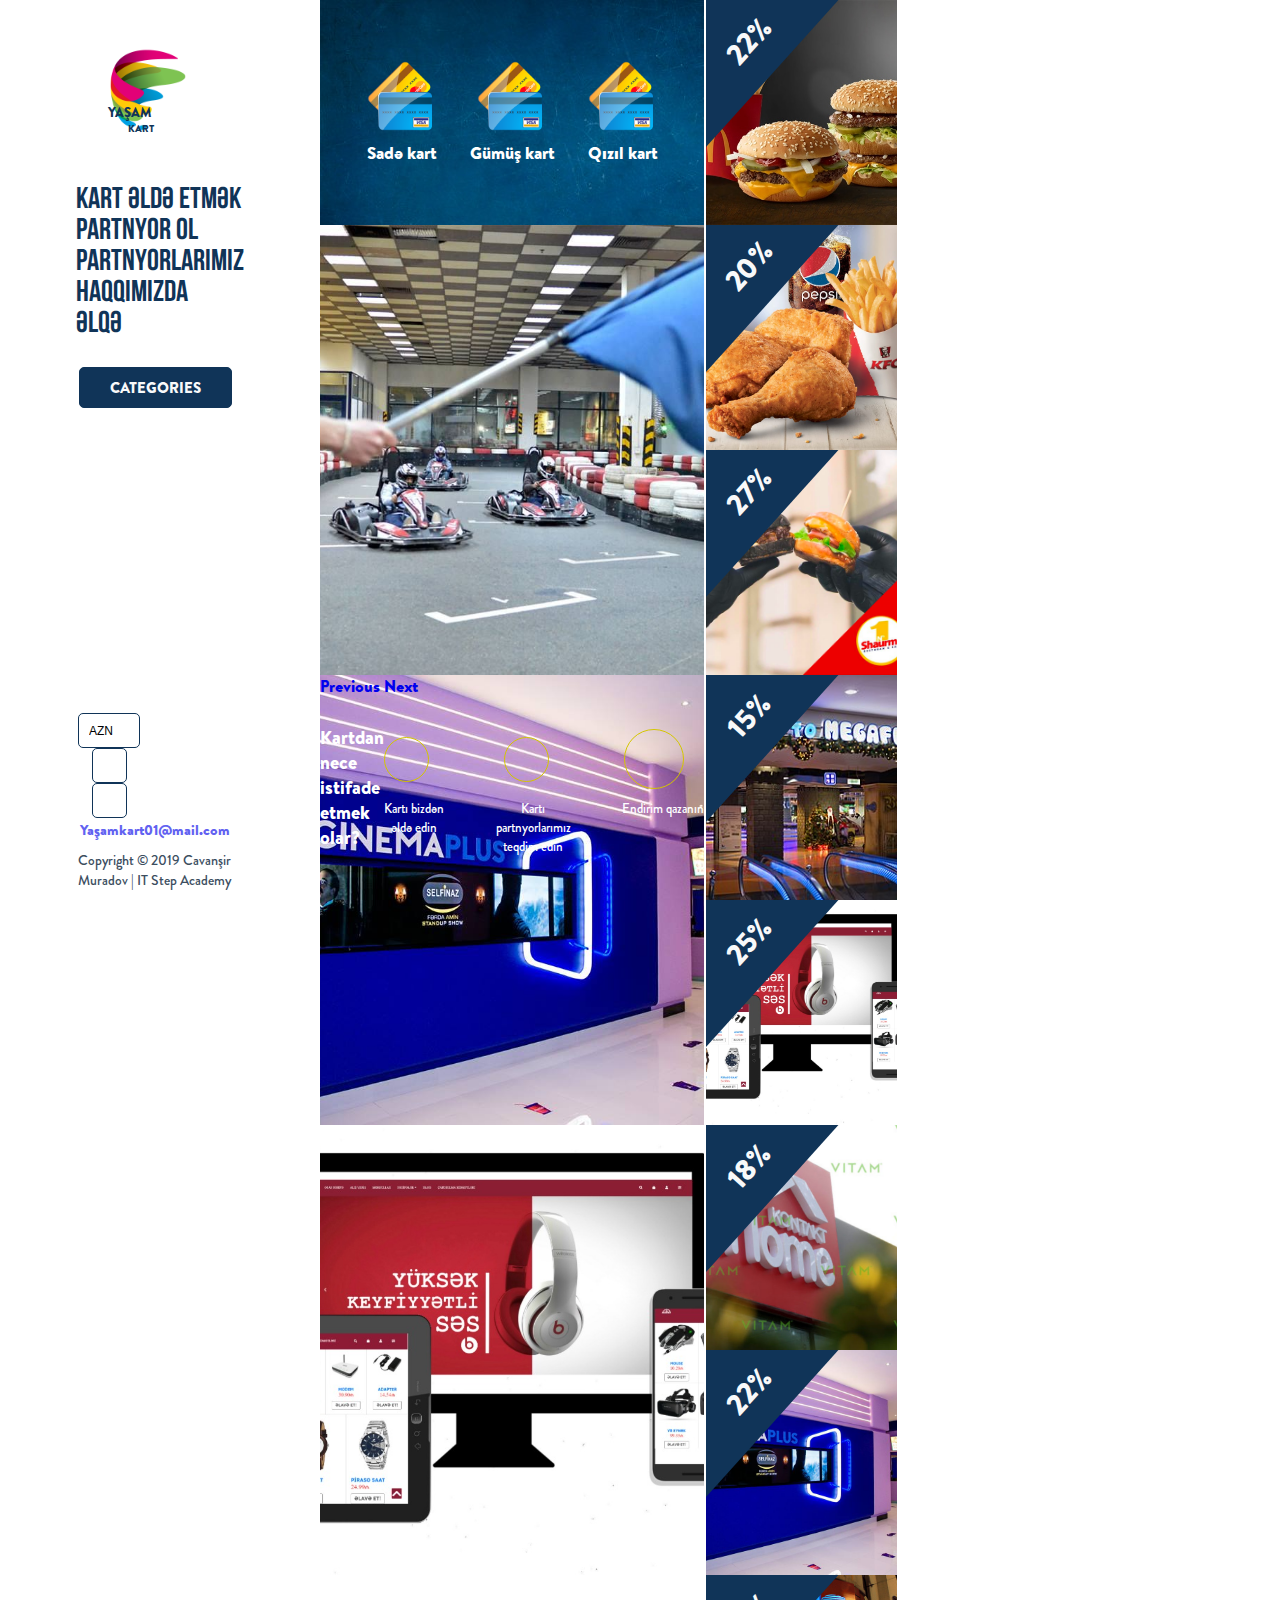
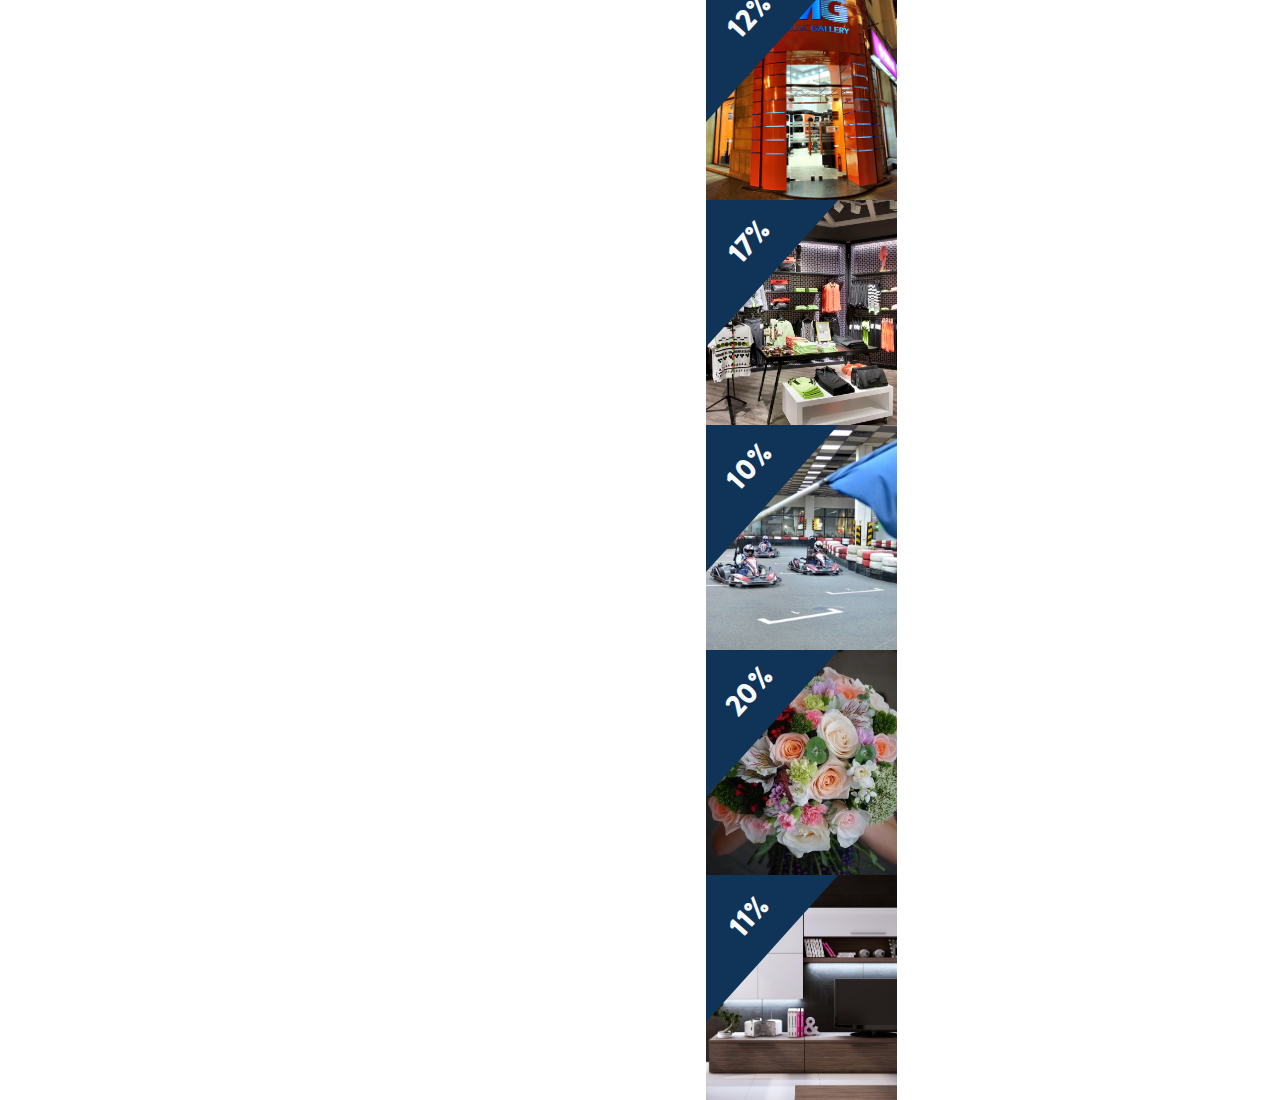
<file: index.html>
<!DOCTYPE html>
<html lang="en">
<head>
    <meta charset="UTF-8">
    <meta name="viewport" content="width=device-width, initial-scale=1.0">
    <meta http-equiv="X-UA-Compatible" content="ie=edge">
    <link rel="stylesheet" href="https://stackpath.bootstrapcdn.com/bootstrap/4.1.3/css/bootstrap.min.css" integrity="sha384-MCw98/SFnGE8fJT3GXwEOngsV7Zt27NXFoaoApmYm81iuXoPkFOJwJ8ERdknLPMO" crossorigin="anonymous">
    <title>Document</title>
    <link rel="stylesheet" href="https://use.fontawesome.com/releases/v5.6.3/css/all.css" integrity="sha384-UHRtZLI+pbxtHCWp1t77Bi1L4ZtiqrqD80Kn4Z8NTSRyMA2Fd33n5dQ8lWUE00s/" crossorigin="anonymous">
    <link rel="stylesheet" href="css/home.css">
    <link rel="stylesheet" href="wowcss/wow.css">
    <script src="js/posts.json"></script>
</head>
<body>

    <!-- ================ home-page ================ -->

    <div class="home-page">
        <div class="obasity-bacgraund"></div>
        <div class="home-section">

            <div class="mobile-section">
                <a href="./index.html">
                    <div class="position-relative logo-img">
                        <img  src="img/fotot.3.png" alt="">
                        <div class="logo">
                            <h6>YAŞAM</h6>
                            <P>KART</P>
                        </div>
                    </div>
                </a>

                <i id="openMenu" class="fas fa-bars"></i>
            </div>

            <div class="right-menu-mobile">
                <i id="removeMenu" class="fas fa-times"></i>
                <ul>
                    <li><a href="./onlayn-card.html">Kart əldə etmək</a></li>
                    <li><a href="./about.html">Partnyor  ol</a></li>
                    <li><a href="./Partnier.html">Partnyorlarımız</a></li>
                    <li><a href="./about us.html">Haqqımızda</a></li>
                    <li><a href="./contact.html">Əlqə</a></li>
                </ul>

                <div class="katagoria">
                    <a class="catagories">CATEGORIES</a>
                </div>

            <div class="left-footer">
                <div class="d-flex mb-2 justify-content-center">
                    <div class="select-icon">
                        <select name="" id="select">
                            <option value="">AZN</option>
                            <option value="">RUS</option>
                            <option value="">ENG</option>
                        </select>
                        <i id="down-icons" class="fas fa-chevron-down"></i>
                    </div>
                    <a class="adress" href="">
                        <i class="fab fa-facebook-f"></i>
                    </a>
                    <a class="adress" href="">
                        <i class="fab fa-instagram"></i>
                    </a>
                </div>
                <a class="mail-adress" href="">Yaşamkart01@mail.com</a>
                <p class="Copyright-name">Copyright © 2019 Cavanşir <br> Muradov | IT Step Academy</p>
            </div>

            </div>

            <div class="layer"></div>

            <!-- ================ left-menu ================ -->

            <div class="left-menu  wow fadeIn">
                <a href="index.html">
                    <div class="position-relative logo-img flash wow">
                        <img id="jkcnf" src="img/fotot.3.png" alt="">
                        <div class="logo">
                            <h6>YAŞAM</h6>
                            <P>KART</P>
                        </div>
                    </div>
                </a>
                <ul>
                    <li><a href="./onlayn-card.html">Kart əldə etmək</a></li>
                    <li><a href="./about.html">Partnyor  ol</a></li>
                    <li><a href="./Partnier.html">Partnyorlarımız</a></li>
                    <li><a href="./about us.html">Haqqımızda</a></li>
                    <li><a href="./contact.html">Əlqə</a></li>
                </ul>

                <div class="katagoria">
                    <a class="catagories">CATEGORIES</a>
                </div>

                <div class="left-footer">
                    <div class="d-flex mb-2 justify-content-center">
                        <div class="select-icon">
                            <select name="" id="select">
                                <option value="">AZN</option>
                                <option value="">RUS</option>
                                <option value="">ENG</option>
                            </select>
                            <i id="down-icons" class="fas fa-chevron-down"></i>
                        </div>
                        <a class="adress" href="https://www.facebook.com/">
                            <i class="fab fa-facebook-f"></i>
                        </a>
                        <a class="adress" href="https://www.instagram.com/">
                            <i class="fab fa-instagram"></i>
                        </a>
                    </div>
                    <a class="mail-adress" href="https://e.mail.ru/messages/inbox/?back=1">Yaşamkart01@mail.com</a>
                    <p class="Copyright-name">Copyright © 2019 Cavanşir <br> Muradov | IT Step Academy</p>
                </div>
            </div>

            <!-- ================ //left-menu ================ -->

            

            <!-- ================ home-left ================ -->

            <div class="home-left">

                <div class="home-left-card position-relative  wow fadeIn">
                    <div class="top-card">
                        <div class="cards">
                            <img src="img/foto20.png" alt="">
                            <p>Sadə kart</p>
                        </div>
                        <div class="cards">
                            <img src="img/foto20.png" alt="">
                            <p>Gümüş kart</p>
                        </div>
                        <div class="cards">
                            <img src="img/foto20.png" alt="">
                            <p>Qızıl kart</p>
                        </div>
                    </div>
                </div>

                <div class="home-cart">
                    <div id="carouselExampleFade" class="carousel slide carousel-fade" data-ride="carousel">
                        <div class="carousel-inner parners-slide">
                          <div class="carousel-item slide active">
                            <img src="img/foto20.jpg" class="d-block w-100" alt="...">
                          </div>
                          <div class="carousel-item slide">
                            <img src="img/foto22 (2).jpg" class="d-block w-100" alt="...">
                          </div>
                          <div class="carousel-item slide">
                            <img src="img/foto26.jpg" class="d-block w-100" alt="...">
                          </div>
                        </div>
                        <a class="carousel-control-prev" href="#carouselExampleFade" role="button" data-slide="prev">
                          <span class="carousel-control-prev-icon" aria-hidden="true"></span>
                          <span class="sr-only">Previous</span>
                        </a>
                        <a class="carousel-control-next" href="#carouselExampleFade" role="button" data-slide="next">
                          <span class="carousel-control-next-icon" aria-hidden="true"></span>
                          <span class="sr-only">Next</span>
                        </a>
                    </div>

                </div>

                <div class="home-footer d-flex flex-column justify-content-center px-4  wow fadeIn">
                    <h6>Kartdan nece istifade etmek olar?</h6>
                    <div class="d-flex flex-column w-100 justify-content-center align-items-center">
                        <div class="info-icon">
                            <div class="card-icons">
                                <div class="icons">
                                    <i class="fas fa-credit-card"></i>
                                </div>
                            </div>

                            <div class="awrow-icon">
                                <i class="fas fa-long-arrow-alt-right"></i>
                            </div>

                            <div class="card-icons">
                                <div class="icons">
                                    <i class="fas fa-cash-register"></i>
                                </div>
                            </div>

                            <div class="awrow-icon">
                                <i class="fas fa-long-arrow-alt-right"></i>
                            </div>

                            <div id="percent" class="card-icons">
                                <div class="icons">
                                    <i class="fas fa-percent"></i>
                                </div>
                            </div>
                        </div>
                        <div class="icons-p">
                            <p>Kartı bizdən<br> əldə edin</p>
                            <p>Kartı<br> partnyorlarımız<br> teqdim edin</p>
                            <p>Endirim qazanın</p>
                        </div>
                    </div>
                </div>

            </div>

            <!-- ================ //home-left ================ -->


            <!-- ================ partners ================ -->

            <div class="partners-right d-flex flex-wrap wow fadeIn">
                <div class="top-partners-text">
                    <h3>ƏSAS PARTNYORLAR</h3>
                </div>
                <div class="partners">
                    <div class="percent">
                        22%
                    </div>
                    <img src="img/foto12.jpg" alt="">
                    <div class="partners-hover">
                        <div class="hover-icon d-flex justify-content-center">
                            <div class="d-flex">
                                <a href="https://www.instagram.com/mcdonalds/"><i class="fab fa-instagram"></i></a>
                                <a href="https://www.facebook.com/McDonalds/"><i class="fab fa-facebook-square"></i></a>
                            </div>
                        </div>
                        <a id="url" href="http://www.mcdonalds.az/">mcdonalds.az</a>
                    </div>
                </div>
                <div class="partners">
                    <div class="percent">
                        20%
                    </div>
                    <img src="img/foto11.jpg" alt="">
                   <div class="partners-hover">
                        <div class="hover-icon d-flex justify-content-center">
                             <div class="d-flex">
                                <a href="https://www.instagram.com/kfc/"><i class="fab fa-instagram"></i></a>
                                <a href="https://www.facebook.com/KFC/"><i class="fab fa-facebook-square"></i></a>
                            </div>
                        </div>
                        <a id="url" href="http://www.kfc-az.com/">kfc-az.com</a>
                    </div>
                </div>
                <div class="partners">
                    <div class="percent">
                        27%
                    </div>
                    <img src="img/foto6.png" alt="">
                    <div class="partners-hover">
                        <div class="hover-icon d-flex justify-content-center">
                             <div class="d-flex">
                                <a href=""><i class="fab fa-instagram"></i></a>
                                <a href=""><i class="fab fa-facebook-square"></i></a>
                            </div>
                        </div>
                        <a id="url" href="http://shaurma.az/karyera/">shaurma.az</a>
                    </div>
                </div>
                <div class="partners">
                    <div class="percent">
                        15%
                    </div>
                    <img src="img/foto13.jpg" alt="">
                    <div class="partners-hover">
                        <div class="hover-icon d-flex justify-content-center">
                             <div class="d-flex">
                                <a href=""><i class="fab fa-instagram"></i></a>
                                <a href=""><i class="fab fa-facebook-square"></i></a>
                            </div>
                        </div>
                        <a id="url" href="http://megafun.az/products">megafun.az</a>
                    </div>
                </div>
                <div class="partners">
                    <div class="percent">
                        25%
                    </div>
                    <img src="img/foto26.jpg" alt="">
                    <div class="partners-hover">
                        <div class="hover-icon d-flex justify-content-center">
                             <div class="d-flex">
                                <a href=""><i class="fab fa-instagram"></i></a>
                                <a href=""><i class="fab fa-facebook-square"></i></a>
                            </div>
                        </div>
                        <a id="url" href="http://x-lady.az/">Allday.az</a>
                    </div>
                </div>
                <div class="partners">
                    <div class="percent">
                        18%
                    </div>
                    <img src="img/foto15.jpg" alt="">
                    <div class="partners-hover">
                        <div class="hover-icon d-flex justify-content-center">
                             <div class="d-flex">
                                <a href=""><i class="fab fa-instagram"></i></a>
                                <a href=""><i class="fab fa-facebook-square"></i></a>
                            </div>
                        </div>
                        <a id="url" href="https://kontakt.az/">kontakt.az</a>
                    </div>
                </div>
                <div class="partners">
                    <div class="percent">
                        22%
                    </div>
                    <img src="img/foto22 (2).jpg" alt="">
                    <div class="partners-hover">
                        <div class="hover-icon d-flex justify-content-center">
                             <div class="d-flex">
                                <a href=""><i class="fab fa-instagram"></i></a>
                                <a href=""><i class="fab fa-facebook-square"></i></a>
                            </div>
                        </div>
                        <a id="url" href="https://www.cinemaplus.az/ru/">cinemaplus.az</a>
                    </div>
                </div>
                <div class="partners">
                    <div class="percent">
                        12%
                    </div>
                    <img src="img/foto21.jpg" alt="">
                    <div class="partners-hover">
                        <div class="hover-icon d-flex justify-content-center">
                             <div class="d-flex">
                                <a href=""><i class="fab fa-instagram"></i></a>
                                <a href=""><i class="fab fa-facebook-square"></i></a>
                            </div>
                        </div>
                        <a id="url" href="https://mgstore.az/">mgstore.az</a>
                    </div>
                </div>
                <div class="partners">
                    <div class="percent">
                        17%
                    </div>
                    <img src="img/foto19.jpg" alt="">
                    <div class="partners-hover">
                        <div class="hover-icon d-flex justify-content-center">
                             <div class="d-flex">
                                <a href=""><i class="fab fa-instagram"></i></a>
                                <a href=""><i class="fab fa-facebook-square"></i></a>
                            </div>
                        </div>
                        <a id="url" href="https://www.newyorker.de/az/lifestyle/">newyorker.az</a>
                    </div>
                </div>
                <div class="partners">
                    <div class="percent">
                        10%
                    </div>
                    <img src="img/foto20.jpg" alt="">
                    <div class="partners-hover">
                        <div class="hover-icon d-flex justify-content-center">
                             <div class="d-flex">
                                <a href=""><i class="fab fa-instagram"></i></a>
                                <a href=""><i class="fab fa-facebook-square"></i></a>
                            </div>
                        </div>
                        <a id="url" href="www.baku-karting.az/az/">baku-karting.az</a>
                    </div>
                </div>
                <div class="partners">
                    <div class="percent">
                        20%
                    </div>
                    <img src="img/foto17.jpg" alt="">
                    <div class="partners-hover">
                        <div class="hover-icon d-flex justify-content-center">
                             <div class="d-flex">
                                <a href=""><i class="fab fa-instagram"></i></a>
                                <a href=""><i class="fab fa-facebook-square"></i></a>
                            </div>
                        </div>
                        <a id="url" href="https://flower.az/">Flower.az</a>
                    </div>
                </div>
                <div class="partners">
                    <div class="percent">
                        11%
                    </div>
                    <img src="img/foto24.jpg" alt="">
                    <div class="partners-hover">
                        <div class="hover-icon d-flex justify-content-center">
                             <div class="d-flex">
                                <a href=""><i class="fab fa-instagram"></i></a>
                                <a href=""><i class="fab fa-facebook-square"></i></a>
                            </div>
                        </div>
                        <a id="url" href="http://ehome.az/?gclid=EAIaIQobChMI_P23yIeT4gIV1eJ3Ch0Wcw5VEAAYASAAEgJopPD_BwE">ehome.az</a>
                    </div>
                </div>
            </div>

            <!-- ================ //partners ================ -->
            
        </div>
    </div>

    <!-- ================ //home-page ================ -->

    <!-- ================ catagoriya ================ -->

    <div class="catagoriya-section">
        <div class="catagoriya-hover"></div>
        <div class="-catagoriya">
            <i id="removeCatagoria" class="fas fa-times"></i>
            <h1>KTEGORIYA</h1>
            <div class="d-flex justify-content-center">
                <div class="catagoriyasearch">
                    <input onkeyup="myFunction()" id="mysearch" type="text" placeholder="Search">
                    <i class="fas fa-search"></i>
                </div>
            </div>
            <div class="catagoriya-text">
                <div class="catagoriya-ul">
                    <h5>Restoran</h5>
                    <ul id="menyu1" class="menyu">
                   
                    </ul>
                </div>
    
                <div class="catagoriya-ul">
                    <h5>Əyləncə</h5>
                    <ul id="menyu2" class="menyu">
                   
                    </ul>
                </div>
    
                <div class="catagoriya-ul">
                    <h5>Şopping</h5>
                    <ul id="menyu3" class="menyu">
                        
                    </ul>
                </div>
            </div>        
        </div>
        
    </div>

    <!-- ================ //catagoriya ================ -->

    


    
    <script src="https://ajax.googleapis.com/ajax/libs/jquery/1.12.2/jquery.min.js"></script>
    <script src="js/main.js"></script>
    <script src="js/wow.min.js"></script>
    <script>
        new WOW().init();
    </script>
    <script src="https://code.jquery.com/jquery-3.3.1.slim.min.js" integrity="sha384-q8i/X+965DzO0rT7abK41JStQIAqVgRVzpbzo5smXKp4YfRvH+8abtTE1Pi6jizo" crossorigin="anonymous"></script>
    <script src="https://cdnjs.cloudflare.com/ajax/libs/popper.js/1.14.7/umd/popper.min.js" integrity="sha384-UO2eT0CpHqdSJQ6hJty5KVphtPhzWj9WO1clHTMGa3JDZwrnQq4sF86dIHNDz0W1" crossorigin="anonymous"></script>
    <script src="https://stackpath.bootstrapcdn.com/bootstrap/4.3.1/js/bootstrap.min.js" integrity="sha384-JjSmVgyd0p3pXB1rRibZUAYoIIy6OrQ6VrjIEaFf/nJGzIxFDsf4x0xIM+B07jRM" crossorigin="anonymous"></script>
</body>
</html>
</file>
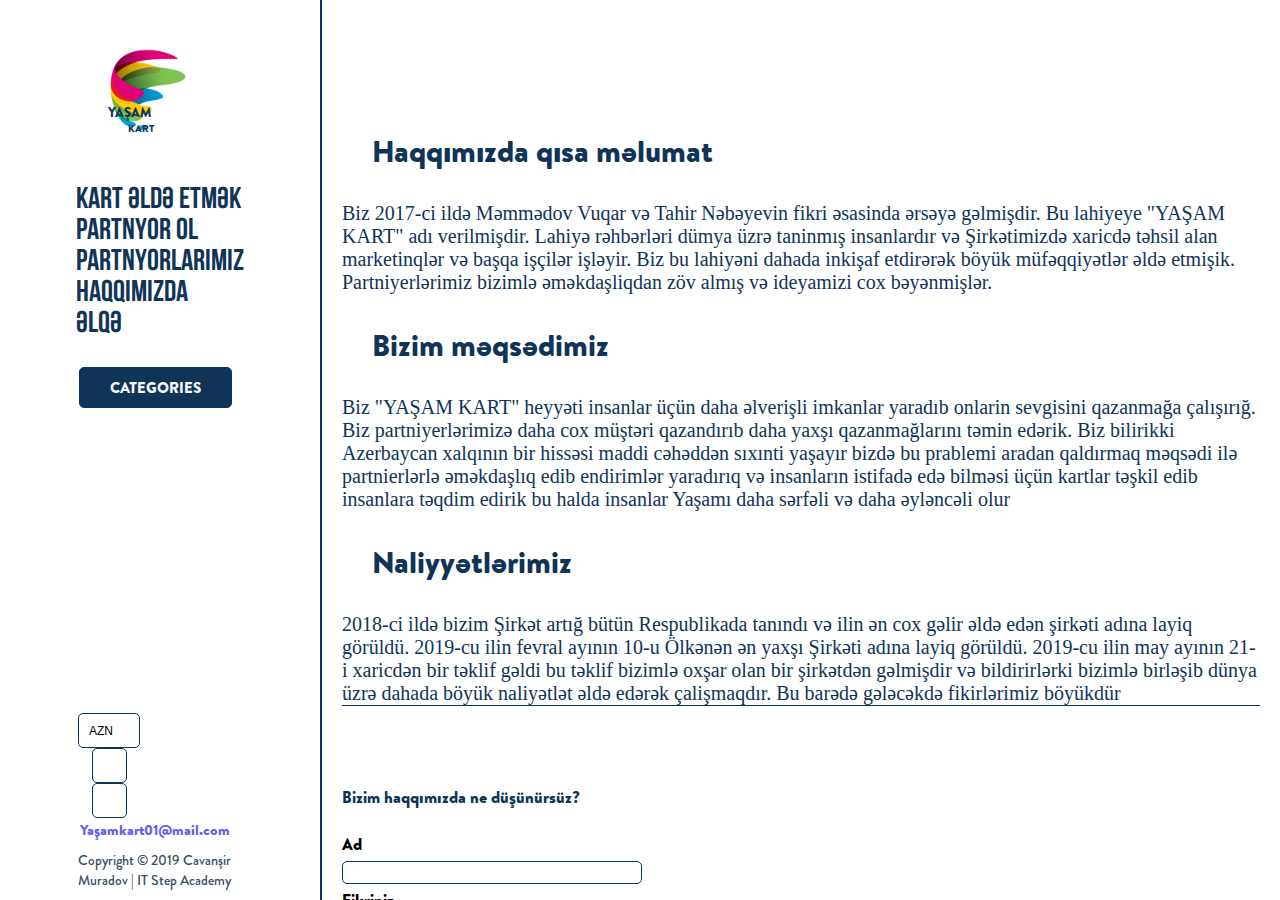
<file: about us.html>
<!DOCTYPE html>
<html lang="en">
<head>
    <meta charset="UTF-8">
    <meta name="viewport" content="width=device-width, initial-scale=1.0">
    <meta http-equiv="X-UA-Compatible" content="ie=edge">
    <link rel="stylesheet" href="https://stackpath.bootstrapcdn.com/bootstrap/4.1.3/css/bootstrap.min.css" integrity="sha384-MCw98/SFnGE8fJT3GXwEOngsV7Zt27NXFoaoApmYm81iuXoPkFOJwJ8ERdknLPMO" crossorigin="anonymous">
    <title>Document</title>
    <link rel="stylesheet" href="https://use.fontawesome.com/releases/v5.6.3/css/all.css" integrity="sha384-UHRtZLI+pbxtHCWp1t77Bi1L4ZtiqrqD80Kn4Z8NTSRyMA2Fd33n5dQ8lWUE00s/" crossorigin="anonymous">
    <link rel="stylesheet" href="css/home.css">
    <link rel="stylesheet" href="wowcss/wow.css">
    <script src="js/posts.json"></script>
</head>
<body>

    <!-- ================ home-page ================ -->

    <div class="home-page">
        <div class="obasity-bacgraund"></div>
        <div class="home-section">
            <div class="right-menu-mobile">
                <i id="removeMenu" class="fas fa-times"></i>

                <ul>
                    <li><a href="./onlayn-card.html">Kart əldə etmək</a></li>
                    <li><a href="./about.html">Partnyor  ol</a></li>
                    <li><a href="./Partnier.html">Partnyorlarımız</a></li>
                    <li><a href="./about us.html">Haqqımızda</a></li>
                    <li><a href="./contact.html">Əlqə</a></li>
                </ul>

                <div class="katagoria">
                    <a class="catagories">CATEGORIES</a>
                </div>

            <div class="left-footer">
                <div class="d-flex mb-2 justify-content-center">
                    <div class="select-icon">
                        <select name="" id="select">
                            <option value="">AZN</option>
                            <option value="">RUS</option>
                            <option value="">ENG</option>
                        </select>
                        <i id="down-icons" class="fas fa-chevron-down"></i>
                    </div>
            
                    <a class="adress" href="">
                        <i class="fab fa-facebook-f"></i>
                    </a>
                    <a class="adress" href="">
                        <i class="fab fa-instagram"></i>
                    </a>
                </div>
                <a class="mail-adress" href="">Yaşamkart01@mail.com</a>
                <p class="Copyright-name">Copyright © 2019 Cavanşir <br> Muradov | IT Step Academy</p>
            </div>

            </div>

            <div class="layer"></div>

            <!-- ================ left-menu ================ -->

            <div class="left-menu wow fadeIn">
                <a href="./index.html">
                    <div class="position-relative logo-img flash wow">
                        <img id="jkcnf" src="img/fotot.3.png" alt="">
                        <div class="logo">
                            <h6>YAŞAM</h6>
                            <P>KART</P>
                        </div>
                    </div>
                </a>
                <ul>
                    <li><a href="./onlayn-card.html">Kart əldə etmək</a></li>
                    <li><a href="./about.html">Partnyor  ol</a></li>
                    <li><a href="./Partnier.html">Partnyorlarımız</a></li>
                    <li><a href="./about us.html">Haqqımızda</a></li>
                    <li><a href="./contact.html">Əlqə</a></li>
                </ul>

                <div class="katagoria">
                    <a class="catagories">CATEGORIES</a>
                </div>

                <div class="left-footer">
                    <div class="d-flex mb-2 justify-content-center">
                        <div class="select-icon">
                            <select name="" id="select">
                                <option value="">AZN</option>
                                <option value="">RUS</option>
                                <option value="">ENG</option>
                            </select>
                            <i id="down-icons" class="fas fa-chevron-down"></i>
                        </div>
                        <a class="adress" href="">
                            <i class="fab fa-facebook-f"></i>
                        </a>
                        <a class="adress" href="">
                            <i class="fab fa-instagram"></i>
                        </a>
                    </div>
                    <a class="mail-adress" href="">Yaşamkart01@mail.com</a>
                    <p class="Copyright-name">Copyright © 2019 Cavanşir <br> Muradov | IT Step Academy</p>
                </div>
            </div>

            <!-- ================ //left-menu ================ -->

            <!-- ================ about us ================ -->

            <div class="about-us-section wow fadeIn">
                <div class="mobile-section">
                    <a href="./index.html">
                        <div class="position-relative logo-img">
                            <img  src="img/fotot.3.png" alt="">
                            <div class="logo">
                                <h6>YAŞAM</h6>
                                <P>KART</P>
                            </div>
                        </div>
                    </a>

                    <i id="openMenu" class="fas fa-bars"></i>
                </div>
                <div class="about-us">
                    <h3>Haqqımızda qısa məlumat</h3>
                    <p>Biz 2017-ci ildə Məmmədov Vuqar və Tahir Nəbəyevin fikri əsasinda ərsəyə gəlmişdir. Bu lahiyeye "YAŞAM KART" adı verilmişdir. Lahiyə rəhbərləri dümya üzrə taninmış insanlardır və Şirkətimizdə xaricdə təhsil alan marketinqlər və başqa işçilər işləyir. Biz bu lahiyəni dahada inkişaf etdirərək böyük müfəqqiyətlər əldə etmişik. Partniyerlərimiz bizimlə əməkdaşliqdan zöv almış və ideyamizi cox bəyənmişlər.</p>
                    <h3>Bizim məqsədimiz</h3>
                    <p>Biz "YAŞAM KART" heyyəti insanlar üçün daha əlverişli imkanlar yaradıb onlarin sevgisini qazanmağa çalışırığ. Biz partniyerlərimizə daha cox müştəri qazandırıb daha yaxşı qazanmağlarını təmin edərik. Biz bilirikki Azerbaycan xalqının bir hissəsi maddi cəhəddən sıxınti yaşayır bizdə bu prablemi aradan qaldırmaq məqsədi ilə partnierlərlə əməkdaşlıq edib endirimlər yaradırıq və insanların istifadə edə bilməsi üçün kartlar təşkil edib insanlara təqdim edirik bu halda insanlar Yaşamı daha sərfəli və daha əyləncəli olur  </p>
                    <h3>Naliyyətlərimiz</h3>
                    <p>2018-ci ildə bizim Şirkət artığ bütün Respublikada tanındı və ilin ən cox gəlir əldə edən şirkəti adına layiq görüldü. 2019-cu ilin fevral ayının 10-u Ölkənən ən yaxşı Şirkəti adına layiq görüldü. 2019-cu ilin may ayının 21-i xaricdən bir təklif gəldi bu təklif bizimlə oxşar olan bir şirkətdən gəlmişdir və bildirirlərki bizimlə birləşib dünya üzrə dahada böyük naliyətlət əldə edərək çalişmaqdır. Bu barədə gələcəkdə fikirlərimiz böyükdür</p>
                </div>
                <div class="thought-text">
                    <div class="thought-t">

                    </div>
                </div>
                <div class="about-thought">
                        <h4>Bizim haqqımızda ne düşünürsüz?</h4>
                        <div class="about-input">
                            <div class="about-input-section">
                                    <div class="abour-inputs">
                                        <div class="">
                                            <p>Ad</p>
                                            <input class="about-iputs" id="about-name" type="name" name="name" required>
                                        </div>
                
                                        <div class="">
                                            <p>Fikriniz</p>
                                            <textarea class="about-iputs"  id="about-text" name="subject"></textarea>
                                        </div>
                                        <button class="about-btn" id="about-btn1">Tamamla</button>                                 
                                    </div>
                                    <button class="about-btn" id="about-btn2">Tamamla</button>      
                            </div>
                        </div>
                </div>
            </div>

            <!-- ================ //about us ================ -->

        </div>
    </div>

    <!-- ================ //home-page ================ -->

 
    <!-- ================ catagoriya ================ -->

    <div class="catagoriya-section">
        <div class="catagoriya-hover"></div>
        <div class="-catagoriya">
            <i id="removeCatagoria" class="fas fa-times"></i>
            <h1>KTEGORIYA</h1>
            <div class="d-flex justify-content-center">
                <div class="catagoriyasearch">
                    <input onkeyup="myFunction()" id="mysearch" type="text" placeholder="Search">
                    <i class="fas fa-search"></i>
                </div>
            </div>
            <div class="catagoriya-text">
                <div class="catagoriya-ul">
                    <h5>Restoran</h5>
                    <ul id="menyu1" class="menyu">
                   
                    </ul>
                </div>
    
                <div class="catagoriya-ul">
                    <h5>Əyləncə</h5>
                    <ul id="menyu2" class="menyu">
                   
                    </ul>
                </div>
    
                <div class="catagoriya-ul">
                    <h5>Şopping</h5>
                    <ul id="menyu3" class="menyu">
                        
                    </ul>
                </div>
            </div>        
        </div>
        
    </div>

    <!-- ================ //catagoriya ================ -->

    

    <script src="https://ajax.googleapis.com/ajax/libs/jquery/1.12.2/jquery.min.js"></script>
    <script src="js/main.js"></script>
    <script src="js/wow.min.js"></script>
    <script>
        new WOW().init();
    </script>
    <script src="https://code.jquery.com/jquery-3.3.1.slim.min.js" integrity="sha384-q8i/X+965DzO0rT7abK41JStQIAqVgRVzpbzo5smXKp4YfRvH+8abtTE1Pi6jizo" crossorigin="anonymous"></script>
    <script src="https://cdnjs.cloudflare.com/ajax/libs/popper.js/1.14.7/umd/popper.min.js" integrity="sha384-UO2eT0CpHqdSJQ6hJty5KVphtPhzWj9WO1clHTMGa3JDZwrnQq4sF86dIHNDz0W1" crossorigin="anonymous"></script>
    <script src="https://stackpath.bootstrapcdn.com/bootstrap/4.3.1/js/bootstrap.min.js" integrity="sha384-JjSmVgyd0p3pXB1rRibZUAYoIIy6OrQ6VrjIEaFf/nJGzIxFDsf4x0xIM+B07jRM" crossorigin="anonymous"></script>
</body>
</html>
</file>
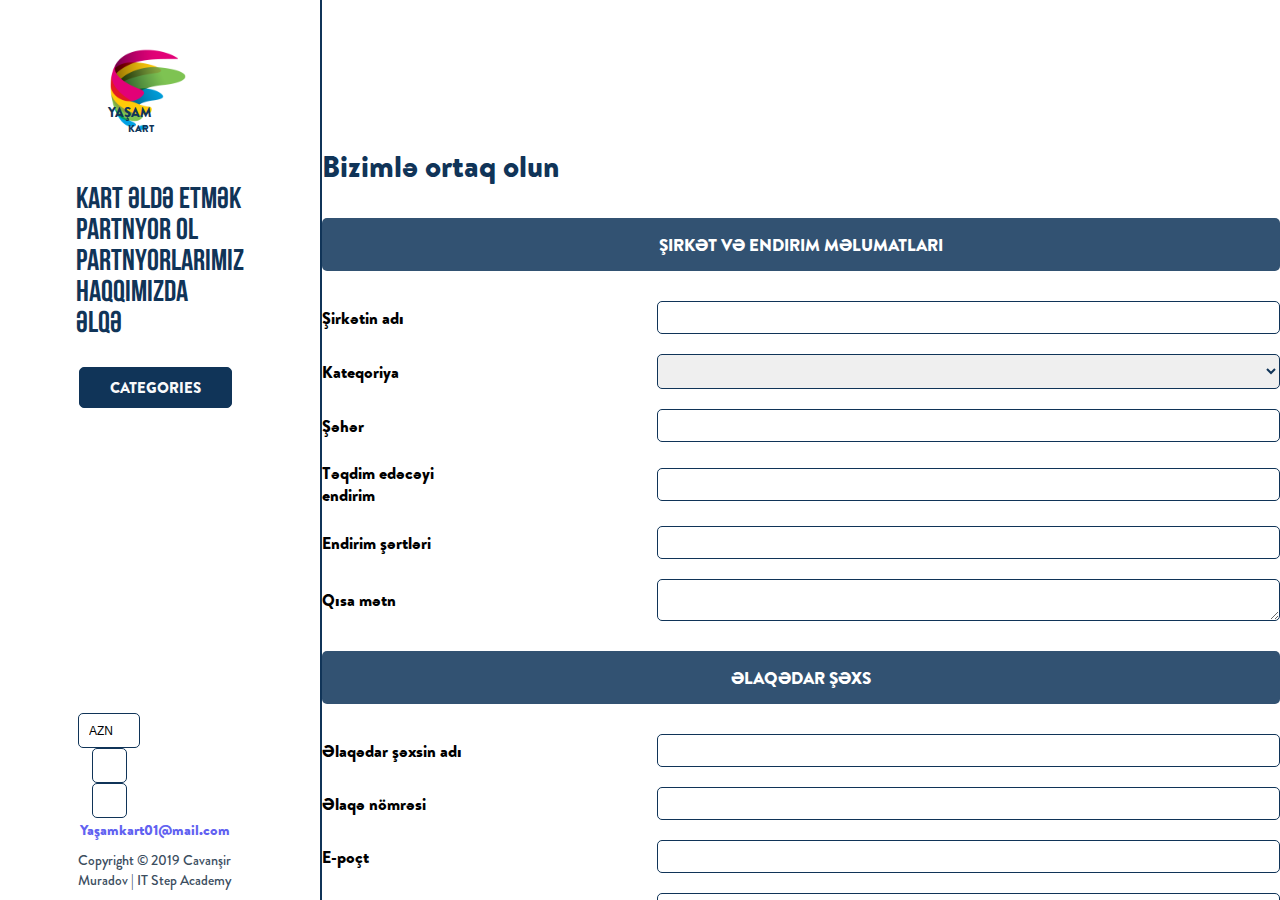
<file: about.html>
<!DOCTYPE html>
<html lang="en">
<head>
    <meta charset="UTF-8">
    <meta name="viewport" content="width=device-width, initial-scale=1.0">
    <meta http-equiv="X-UA-Compatible" content="ie=edge">
    <link rel="stylesheet" href="https://stackpath.bootstrapcdn.com/bootstrap/4.1.3/css/bootstrap.min.css" integrity="sha384-MCw98/SFnGE8fJT3GXwEOngsV7Zt27NXFoaoApmYm81iuXoPkFOJwJ8ERdknLPMO" crossorigin="anonymous">
    <title>Document</title>
    <link rel="stylesheet" href="https://use.fontawesome.com/releases/v5.6.3/css/all.css" integrity="sha384-UHRtZLI+pbxtHCWp1t77Bi1L4ZtiqrqD80Kn4Z8NTSRyMA2Fd33n5dQ8lWUE00s/" crossorigin="anonymous">
    <link rel="stylesheet" href="css/home.css">
    <link rel="stylesheet" href="wowcss/wow.css">
    <script src="js/posts.json"></script>

</head>
<body>

    <!-- ================ home-page ================ -->

    <div class="home-page">
        <div class="obasity-bacgraund"></div>
        <div class="home-section">
            <div class="right-menu-mobile">
                <i id="removeMenu" class="fas fa-times"></i>

                <ul>
                    <li><a href="./onlayn-card.html">Kart əldə etmək</a></li>
                    <li><a href="./about.html">Partnyor  ol</a></li>
                    <li><a href="./Partnier.html">Partnyorlarımız</a></li>
                    <li><a href="./about us.html">Haqqımızda</a></li>
                    <li><a href="./contact.html">Əlqə</a></li>
                </ul>

                <div class="katagoria">
                    <a class="catagories">CATEGORIES</a>
                </div>

            <div class="left-footer">
                <div class="d-flex mb-2 justify-content-center">
                    <div class="select-icon">
                        <select name="" id="select">
                            <option value="">AZN</option>
                            <option value="">RUS</option>
                            <option value="">ENG</option>
                        </select>
                        <i id="down-icons" class="fas fa-chevron-down"></i>
                    </div>

                    <a class="adress" href="">
                        <i class="fab fa-facebook-f"></i>
                    </a>
                    <a class="adress" href="">
                        <i class="fab fa-instagram"></i>
                    </a>
                </div>
                <a class="mail-adress" href="">Yaşamkart01@mail.com</a>
                <p class="Copyright-name">Copyright © 2019 Cavanşir <br> Muradov | IT Step Academy</p>
            </div>

            </div>

            <div class="layer"></div>

            <!-- ================ left-menu ================ -->

            <div class="left-menu wow fadeIn">
                <a href="./index.html">
                    <div class="position-relative logo-img flash wow">
                        <img id="jkcnf" src="img/fotot.3.png" alt="">
                        <div class="logo">
                            <h6>YAŞAM</h6>
                            <P>KART</P>
                        </div>
                    </div>
                </a>
                <ul>
                    <li><a href="./onlayn-card.html">Kart əldə etmək</a></li>
                    <li><a href="./about.html">Partnyor  ol</a></li>
                    <li><a href="./Partnier.html">Partnyorlarımız</a></li>
                    <li><a href="./about us.html">Haqqımızda</a></li>
                    <li><a href="./contact.html">Əlqə</a></li>
                </ul>

                <div class="katagoria">
                    <a class="catagories">CATEGORIES</a>
                </div>

                <div class="left-footer">
                    <div class="d-flex mb-2 justify-content-center">
                        <div class="select-icon">
                            <select name="" id="select">
                                <option value="">AZN</option>
                                <option value="">RUS</option>
                                <option value="">ENG</option>
                            </select>
                            <i id="down-icons" class="fas fa-chevron-down"></i>
                        </div>
        
                        <a class="adress" href="">
                            <i class="fab fa-facebook-f"></i>
                        </a>
                        <a class="adress" href="">
                            <i class="fab fa-instagram"></i>
                        </a>
                    </div>
                    <a class="mail-adress" href="">Yaşamkart01@mail.com</a>
                    <p class="Copyright-name">Copyright © 2019 Cavanşir <br> Muradov | IT Step Academy</p>
                </div>
            </div>

            <!-- ================ //left-menu ================ -->

            <!-- ================ about-section ================ -->

            <div class="about-section wow fadeIn">
                <div class="mobile-section">
                    <a href="./index.html">
                        <div class="position-relative logo-img">
                            <img src="img/fotot.3.png" alt="">
                            <div class="logo">
                                <h6>YAŞAM</h6>
                                <P>KART</P>
                            </div>
                        </div>
                    </a>

                    <i id="openMenu" class="fas fa-bars"></i>
                </div>
                <div class="row ">
                    <div class="col-12 incarnation">
                        <div class="partner px-lg-5 px-md-5 px-4">
                            <h1>Bizimlə ortaq olun <i class="far fa-handshake"></i></h1>
                        </div>
                            <div class=" row pl-4 pl-lg-5 pl-md-5 pr-lg-4 pr-md-4 pr-2 mr-lg-2 mr-md-2 mr-0">
                                <div class="col-lg-6 col-md-6 col-sm-12">
                                    <div class="compny">
                                        <h4>ŞIRKƏT VƏ ENDIRIM MƏLUMATLARI</h4>
                                    </div>

                                    <div class="partnet-input">
                                        <p>Şirkətin adı</p>
                                        <input class="abouts-input" type="text" placeholder="Şirkətin adı" name="name" required>
                                    </div>

                                    <div class="partnet-input">
                                        <p>Kateqoriya</p>
                                        <select class="abouts-input">
                            
                                            <option value="volvo">Restaran</option>
                                            <option value="saab">Şoppinq</option>
                                            <option value="mercedes">Əyləncə</option>
                                        </select>
                                    </div>

                                    <div class="partnet-input">
                                        <p>Şəhər</p>
                                        <input class="abouts-input" type="text" placeholder="Şəhər" name="name" required>
                                    </div>

                                    <div class="partnet-input">
                                        <p>Təqdim edəcəyi<br> endirim</p>
                                        <input class="abouts-input" type="text" placeholder="Təqdim edəcəyi endirim" name="name" required>
                                    </div>

                                    <div class="partnet-input">
                                        <p>Endirim şərtləri</p>
                                        <input class="abouts-input" type="text" placeholder="Endirim şərtləri" name="name" required>
                                    </div>

                                    <div class="partnet-input">
                                        <p>Qısa mətn</p>
                                        <textarea class="abouts-input" id="subject" name="subject" placeholder="Qısa mətn"></textarea>
                                    </div>
                                </div>
                                
                                <div class="col-lg-6 col-md-6 col-sm-12">
                                    <div class="compny">
                                        <h4>ƏLAQƏDAR ŞƏXS</h4>
                                    </div>

                                    <div class="partnet-input">
                                        <p>Əlaqədar şəxsin adı</p>
                                        <input class="abouts-input" type="text" placeholder="Əlaqədar şəxsin adı" name="name" required>
                                    </div>

                                    <div class="partnet-input">
                                        <p>Əlaqə nömrəsi</p>
                                        <input class="abouts-input" type="number" placeholder="Əlaqə nömrəsi" name="name" required>
                                    </div>

                                    <div class="partnet-input">
                                        <p>E-poçt</p>
                                        <input class="abouts-input" type="text" placeholder="E-poçt" name="name" required>
                                    </div>

                                    <div class="partnet-input">
                                        <p>Vebsayt</p>
                                        <input class="abouts-input" type="text" placeholder="Vebsayt" name="name" required>
                                    </div>
                                    <div class="d-flex w-100 justify-content-end">
                                        <a id="go-button">
                                            Müraciət et
                                        </a>
                                    </div>
                                </div>
                            </div>
                        <div id="popap2" class="popap">
                            <div class="d-flex w-100 h-100 justify-content-center align-items-center">
                                <div class="popap-text">
                                    Əməliyyat tamamlandı <br>
                                    sizinlə əlaqə axlanilacaq
                                </div>
                            </div>
                        </div>
                    </div>
                    <div class="col-12  note ">
                        <div class="nodes">
                            <h5>QEYD</h5>
                        </div>
                        <div class="note-icon">
                            <i class="fas fa-clipboard-check"></i>
                        </div>
                        <div class="d-flex align-items-center justify-content-between py-5">
                            <div class="">
                                <div class="d-flex px-lg-5 px-md-5 px-4">
                                    <i class="fas fa-chevron-right mr-2 mt-1"></i>
                                    <p>Yaşam kart portalında qeydiyyatdan keçdikdən dərhal sonra abunəçiylə əlaqə saxlanılır</p>
                                </div>
        
                                <div class="d-flex px-lg-5 px-md-5 px-4">
                                    <i class="fas fa-chevron-right mr-2 mt-1"></i>
                                    <p>Yaşam kart müqvile əsasında şirkətlərlə əməkdaşlıg bağlayır </p>
                                </div>
        
                                <div class="d-flex px-lg-5 px-md-5 px-4">
                                    <i class="fas fa-chevron-right mr-2 mt-1"></i>
                                    <p>Yaşam kart ile müqavile bağlayan şirkət öz şərtlərini qoymaq hüququna malikdir </p>
                                </div>
        
                                <div class="d-flex px-lg-5 px-md-5 px-4">
                                    <i class="fas fa-chevron-right mr-2 mt-1"></i>
                                    <p class="m-0">Bizimle əməkdaşlığ etmək istəyən şirkətdən rəsmi sənətlər tələb onunur </p>
                                </div>
                            </div>
                            <div class="note-icon2">
                                <i class="fas fa-clipboard-check"></i>
                            </div>
                        </div>
                    </div>
                </div>
            </div>

            <!-- ================ //about-section ================ -->

        </div>
    </div>

    
    <!-- ================ //home-page ================ -->

      
    <!-- ================ catagoriya ================ -->

    <div class="catagoriya-section">
        <div class="catagoriya-hover"></div>
        <div class="-catagoriya">
            <i id="removeCatagoria" class="fas fa-times"></i>
            <h1>KTEGORIYA</h1>
            <div class="d-flex justify-content-center">
                <div class="catagoriyasearch">
                    <input onkeyup="myFunction()" id="mysearch" type="text" placeholder="Search">
                    <i class="fas fa-search"></i>
                </div>
            </div>
            <div class="catagoriya-text">
                <div class="catagoriya-ul">
                    <h5>Restoran</h5>
                    <ul id="menyu1" class="menyu">
                   
                    </ul>
                </div>
    
                <div class="catagoriya-ul">
                    <h5>Əyləncə</h5>
                    <ul id="menyu2" class="menyu">
                   
                    </ul>
                </div>
    
                <div class="catagoriya-ul">
                    <h5>Şopping</h5>
                    <ul id="menyu3" class="menyu">
                        
                    </ul>
                </div>
            </div>        
        </div>
        
    </div>

    <!-- ================ //catagoriya ================ -->







    <script src="https://ajax.googleapis.com/ajax/libs/jquery/1.12.2/jquery.min.js"></script>
    <script src="js/main.js"></script>
    <script src="js/wow.min.js"></script>
    <script>
        new WOW().init();
    </script>
    <script src="https://code.jquery.com/jquery-3.3.1.slim.min.js" integrity="sha384-q8i/X+965DzO0rT7abK41JStQIAqVgRVzpbzo5smXKp4YfRvH+8abtTE1Pi6jizo" crossorigin="anonymous"></script>
    <script src="https://cdnjs.cloudflare.com/ajax/libs/popper.js/1.14.7/umd/popper.min.js" integrity="sha384-UO2eT0CpHqdSJQ6hJty5KVphtPhzWj9WO1clHTMGa3JDZwrnQq4sF86dIHNDz0W1" crossorigin="anonymous"></script>
    <script src="https://stackpath.bootstrapcdn.com/bootstrap/4.3.1/js/bootstrap.min.js" integrity="sha384-JjSmVgyd0p3pXB1rRibZUAYoIIy6OrQ6VrjIEaFf/nJGzIxFDsf4x0xIM+B07jRM" crossorigin="anonymous"></script>
</body>

</html>
</file>
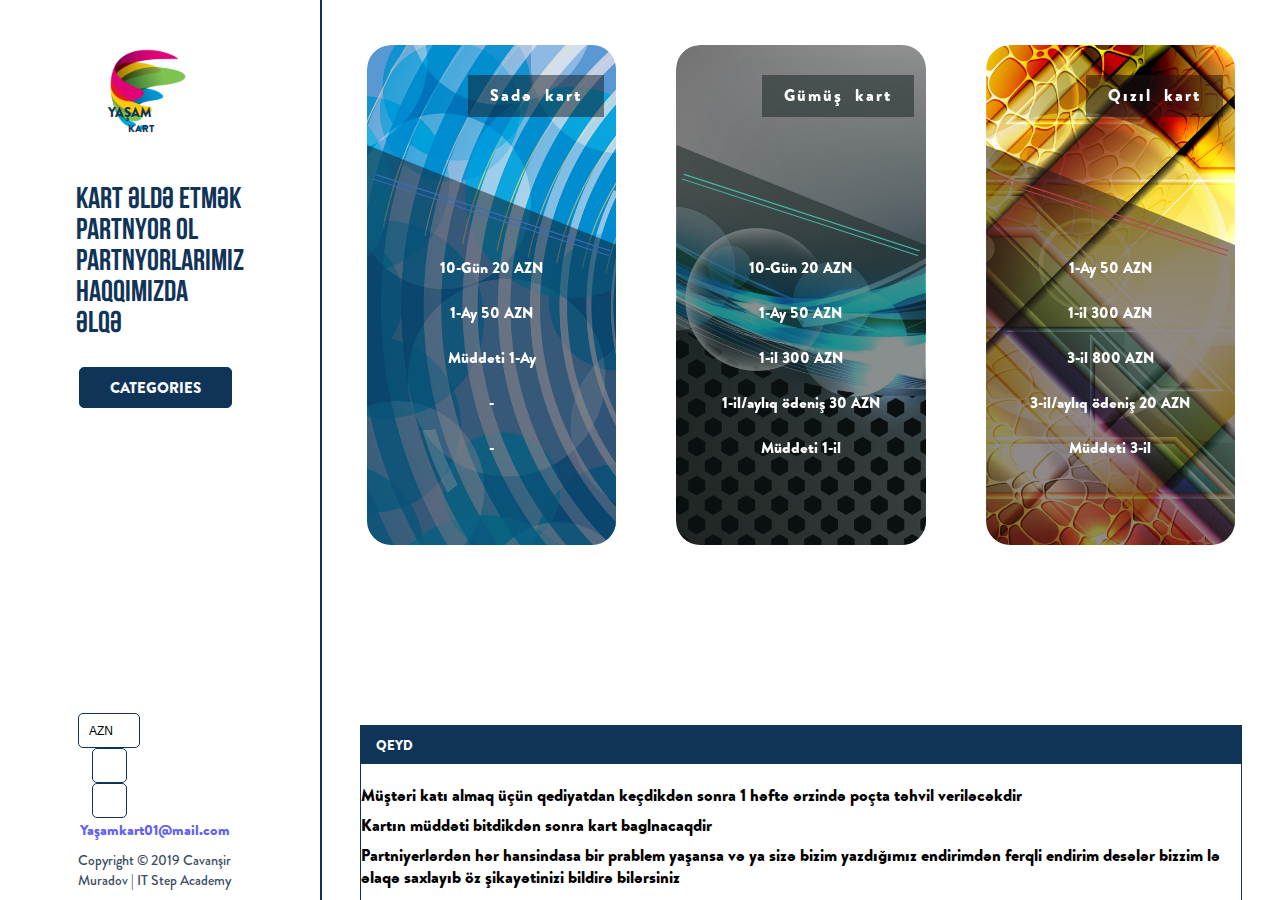
<file: onlayn-card.html>
<!DOCTYPE html>
<html lang="en">
<head>
    <meta charset="UTF-8">
    <meta name="viewport" content="width=device-width, initial-scale=1.0">
    <meta http-equiv="X-UA-Compatible" content="ie=edge">
    <link rel="stylesheet" href="https://stackpath.bootstrapcdn.com/bootstrap/4.1.3/css/bootstrap.min.css" integrity="sha384-MCw98/SFnGE8fJT3GXwEOngsV7Zt27NXFoaoApmYm81iuXoPkFOJwJ8ERdknLPMO" crossorigin="anonymous">
    <title>Document</title>
    <link rel="stylesheet" href="https://use.fontawesome.com/releases/v5.6.3/css/all.css" integrity="sha384-UHRtZLI+pbxtHCWp1t77Bi1L4ZtiqrqD80Kn4Z8NTSRyMA2Fd33n5dQ8lWUE00s/" crossorigin="anonymous">
    <link rel="stylesheet" href="css/home.css">
    <link rel="stylesheet" href="wowcss/wow.css">
    <script src="js/posts.json"></script>
</head>
<body>

    <!-- ================ home-page ================ -->

    <div class="home-page">
        <div class="obasity-bacgraund"></div>
        <div class="home-section">
            <div class="right-menu-mobile">
                <i id="removeMenu" class="fas fa-times"></i>

                <ul>
                    <li><a href="./onlayn-card.html">Kart əldə etmək</a></li>
                    <li><a href="./about.html">Partnyor  ol</a></li>
                    <li><a href="./Partnier.html">Partnyorlarımız</a></li>
                    <li><a href="./about us.html">Haqqımızda</a></li>
                    <li><a href="./contact.html">Əlqə</a></li>
                </ul>

                <div class="katagoria">
                    <a class="catagories">CATEGORIES</a>
                </div>

            <div class="left-footer">
                <div class="d-flex mb-2 justify-content-center">
                    <div class="select-icon">
                        <select name="" id="select">
                            <option value="">AZN</option>
                            <option value="">RUS</option>
                            <option value="">ENG</option>
                        </select>
                        <i id="down-icons" class="fas fa-chevron-down"></i>
                    </div>
                    <a class="adress" href="">
                        <i class="fab fa-facebook-f"></i>
                    </a>
                    <a class="adress" href="">
                        <i class="fab fa-instagram"></i>
                    </a>
                </div>
                <a class="mail-adress" href="">Yaşamkart01@mail.com</a>
                <p class="Copyright-name">Copyright © 2019 Cavanşir <br> Muradov | IT Step Academy</p>               
            </div>

            </div>

            <div class="layer"></div>

            <!-- ================ left-menu ================ -->

            <div class="left-menu wow fadeIn">
                <a href="./index.html">
                    <div class="position-relative logo-img flash wow">
                        <img id="jkcnf" src="img/fotot.3.png" alt="">
                        <div class="logo">
                            <h6>YAŞAM</h6>
                            <P>KART</P>
                        </div>
                    </div>
                </a>
                <ul>
                    <li><a href="./onlayn-card.html">Kart əldə etmək</a></li>
                    <li><a href="./about.html">Partnyor  ol</a></li>
                    <li><a href="./Partnier.html">Partnyorlarımız</a></li>
                    <li><a href="./about us.html">Haqqımızda</a></li>
                    <li><a href="./contact.html">Əlqə</a></li>
                </ul>

                <div class="katagoria">
                    <a class="catagories">CATEGORIES</a>
                </div>

                <div class="left-footer">
                    <div class="d-flex mb-2 justify-content-center">
                        <div class="select-icon">
                            <select name="" id="select">
                                <option value="">AZN</option>
                                <option value="">RUS</option>
                                <option value="">ENG</option>
                            </select>
                            <i id="down-icons" class="fas fa-chevron-down"></i>
                        </div>
                        <a class="adress" href="">
                            <i class="fab fa-facebook-f"></i>
                        </a>
                        <a class="adress" href="">
                            <i class="fab fa-instagram"></i>
                        </a>
                    </div>
                    <a class="mail-adress" href="">Yaşamkart01@mail.com</a>
                    <p class="Copyright-name">Copyright © 2019 Cavanşir <br> Muradov | IT Step Academy</p>
                </div>
            </div>

            <!-- ================ //left-menu ================ -->

            <!-- ================ onlayn-card ================ -->
            <div class="optain-layer"></div>
            <div id="optain-section1" class="optain-section">
                <div class="optain-popap">
                    <form id="form" action="">
                        <div class="d-flex justify-content-between align-items-center cardss">
                            <div class="card-name">
                                <h3>Kartın növü</h3>
                                <h4>Sadə kart</h4>
                            </div>
                            <div class="remove-popap ">
                                <i class="fas fa-times"></i>                        
                            </div>
                        </div>
                        <div class=" popap-name ">
                            <div class="w-100">
                                <p>Ad</p>
                                <input class=" input-popap" type="text" name="name" required>
                            </div>
                            <div class="w-100">
                                <p class="ml-2">Email</p>
                                <input class="ml-2 input-popap" type="email" name="Email" required>
                            </div>
                        </div>
                        <div class="d-flex popap-name ">
                            <div class="w-100">
                                <p>Kartınızın nömresi</p>
                                <input class=" input-popap" type="number" name="name" required>
                            </div>
                            <div class="w-100">
                                <p class="ml-2">Ünvan</p>
                                <input class="ml-2 input-popap" type="text" name="tel" required>
                            </div>
                        </div>
                        <div class="d-flex popap-name ">
                            <div class="w-100">
                                <p>Poçtun kodu</p>
                                <input class=" input-popap" type="number" name="number" required>
                            </div>
                            <div class="w-100">
                                <p class="ml-2">Telefon</p>
                                <input class="ml-2 input-popap" type="number" name="tel" required>
                            </div>
                        </div>
                        <p>Kartın müddeti</p>
                        <select id="simple" name="" class="select-popap">
                                <option value="10">10 Gün</option>
                                <option value="1">1 Ay</option>
                        </select>
                        <div class="d-flex justify-content-between align-items-center mt-4">
                            <div class="">
                                <h6>Ödəyəcəyiniz məbləğ</h6>
                                <h4 id="simpleh1">20 AZN</h4>
                            </div>
                            <button class="option">Əldə et</button>
                        </div>
                    </form>
                </div>
            </div>

            <div id="optain-section2" class="optain-section">
                <div class="optain-popap">
                    <form id="form" action="">
                        <div class="d-flex justify-content-between align-items-center cardss">
                             <div class="card-name">
                                <h3>Kartın növü</h3>
                                <h4>Gümüş  kart</h4>
                            </div>
                            <div class="remove-popap ">
                                <i class="fas fa-times"></i>                        
                            </div>
                        </div>
                        <div class=" popap-name ">
                            <div class="w-100">
                                <p>Ad</p>
                                <input class=" input-popap" type="text" name="name" required>
                            </div>
                            <div class="w-100">
                                <p class="ml-2">Email</p>
                                <input class="ml-2 input-popap" type="email" name="Email" required>
                            </div>
                        </div>
                        <div class=" popap-name ">
                            <div class="w-100">
                                <p>Kartınızın nömresi</p>
                                <input class=" input-popap" type="number" name="name" required>
                            </div>
                            <div class="w-100">
                                <p class="ml-2">Ünvan</p>
                                <input class="ml-2 input-popap" type="text" name="tel" required>
                            </div>
                        </div>
                        <div class=" popap-name ">
                            <div class="w-100">
                                <p>Poçtun kodu</p>
                                <input class=" input-popap" type="number" name="number" required>
                            </div>
                            <div class="w-100">
                                <p class="ml-2">Telefon</p>
                                <input class="ml-2 input-popap" type="number" name="tel" required>
                            </div>
                        </div>
                        <div class="">
                            <p>Kartın müddeti</p>
                            <select id="silver" name="" class="select-popap w-80">
                                <option value="10">10 Gün</option>
                                <option value="1">1 Ay</option>
                                <option value="1-il">1 il</option>
                            </select>
                        </div>

                        <div class="">
                            <p>Ödəmə növü</p>
                            <select id="silver1" name="" class="select-popap w-80 select-displed" disabled>
                                <option value="10">Nəğd ödəniş</option>
                                <option value="1">Aylıq ödəniş</option>
                            </select>
                        </div>
                        <div class="d-flex justify-content-between align-items-center mt-4">
                        <div class="">
                                <h6>Ödəyəcəyiniz məbləğ</h6>
                                <h5 id="silverh1">20 AZN</h5>
                            </div>
                            <button >Əldə et</button>
                        </div>
                    </form>
                </div>
            </div>

            <div id="optain-section3" class="optain-section">
                <div class="optain-popap">
                        <div class="d-flex justify-content-between align-items-center cardss">
                             <div class="card-name">
                                <h3>Kartın növü</h3>
                                <h4>Qızıl kart</h4>
                            </div>
                            <div class="remove-popap ">
                                <i class="fas fa-times"></i>                        
                            </div>
                        </div>
                        <div class=" popap-name ">
                            <div class="w-100">
                                <p>Ad</p>
                                <input class=" input-popap" type="text" name="name" required>
                                <p class="c-text" id="c-text1">xanani doldurun</p>

                            </div>
                            <div class="w-100">
                                <p class="ml-2">Email</p>
                                <input class="ml-2 input-popap" type="email" name="Email" required>
                                <p class="c-text" id="c-text1">xanani doldurun</p>
                            </div>
                        </div>
                        <div class=" popap-name ">
                            <div class="w-100">
                                <p>Kartınızın nömresi</p>
                                <input class=" input-popap" type="number" name="name" required>
                                <p class="c-text" id="c-text1">xanani doldurun</p>                                
                            </div>
                            <div class="w-100">
                                <p class="ml-2">Ünvan</p>
                                <input class="ml-2 input-popap" type="text" name="tel" required>
                                <p class="c-text" id="c-text1">xanani doldurun</p>
                            </div>
                        </div>
                        <div class=" popap-name ">
                            <div class="w-100">
                                <p>Poçtun kodu</p>
                                <input class=" input-popap" type="number" name="number" required>
                                <p class="c-text" id="c-text1">xanani doldurun</p>
                            </div>
                            <div class="w-100">
                                <p class="ml-2">Telefon</p>
                                <input class="ml-2 input-popap" type="number" name="tel" required>
                                <p class="c-text" id="c-text1">xanani doldurun</p>
                            </div>
                        </div>
                        <div class="">
                            <p>Kartın müddeti</p>
                            <select id="gold" name="" class="select-popap w-80">
                                <option value="1">1 Ay</option>
                                <option value="1-il">1 il</option>
                                <option value="3-il">3 il</option>
                            </select>
                        </div>

                        <div class="">
                            <p>Ödəmə növü</p>
                            <select id="gold1" name="" class="select-popap w-80 select-displed" disabled>
                                <option value="10">Nəğd ödəniş</option>
                                <option value="1">Aylıq ödəniş</option>
                            </select>
                        </div>
                        <div class="d-flex justify-content-between align-items-center mt-4">
                            <div class="">
                                <h6>Ödəyəcəyiniz məbləğ</h6>
                                <h5 id="goldh1">50 AZN</h5>
                            </div>
                            <button >Əldə et</button>
                        </div>
                    <div id="popap1" class="popap">
                        <div class="d-flex w-100 h-100 justify-content-center align-items-center">
                            <div class="popap-text">
                                Əməliyyat tamamlandı <br>
                                kartınızı 7 gün ərzində əldə edəcəksiniz
                            </div>
                        </div>
                    </div>
                </div>
            </div>
            <div class="onlayn-card">
                <div class="mobile-section">
                    <a href="./index.html">
                        <div class="position-relative logo-img">
                            <img  src="img/fotot.3.png" alt="">
                            <div class="logo">
                                <h6>YAŞAM</h6>
                                <P>KART</P>
                            </div>
                        </div>
                    </a>

                    <i id="openMenu" class="fas fa-bars"></i>
                </div>
                <div class="card-section  wow fadeInDown">
                    <div class="flip-card-container " style="--hue: 220">
                        <div class="flip-card">
        
                            <div class="card-front">
                            <figure>
                                <div class="img-bg"></div>
                                <img src="img/foto30.jpg" alt="Brohm Lake">
                                <figcaption>Sadə kart</figcaption>
                            </figure>

        
                            <ul>
                                <li>10-Gün 20 AZN</li>
                                <li>1-Ay 50 AZN</li>
                                <li>Müddeti 1-Ay</li>
                                <li>   -    </li>
                                <li>   -    </li>
                            </ul>
                            </div>
        
                            <div class="card-back">
                            <figure>
                                <div class="img-bg"></div>
                                <img src="img/foto30.jpg" alt="Brohm Lake">
                            </figure>
        
                            <button class="optain">Əldə et</button>
        
                            <div class="design-container">
                                <span class="design design--1"></span>
                                <span class="design design--2"></span>
                                <span class="design design--3"></span>
                                <span class="design design--4"></span>
                                <span class="design design--5"></span>
                                <span class="design design--6"></span>
                                <span class="design design--7"></span>
                                <span class="design design--8"></span>
                            </div>
                            </div>
        
                        </div>
                        </div>
                        <div class="flip-card-container" style="--hue: 170">
                        <div class="flip-card">
        
                            <div class="card-front">
                            <figure>
                                <div class="img-bg"></div>
                                <img src="img/foto28.jpg" alt="Image 2">
                                <figcaption>Gümüş kart</figcaption>
                            </figure>
        
                            <ul>
                                <li>10-Gün 20 AZN</li>
                                <li>1-Ay 50 AZN</li>
                                <li>1-il 300 AZN</li>
                                <li>1-il/aylıq ödeniş 30 AZN</li>
                                <li>Müddeti 1-il</li>
                            </ul>
                            </div>
        
                            <div class="card-back">
                            <figure>
                                <div class="img-bg"></div>
                                <img src="img/foto28.jpg" alt="image-2">
                            </figure>
        
                            <button class="optain1">Əldə et</button>
        
                            <div class="design-container">
                                <span class="design design--1"></span>
                                <span class="design design--2"></span>
                                <span class="design design--3"></span>
                                <span class="design design--4"></span>
                                <span class="design design--5"></span>
                                <span class="design design--6"></span>
                                <span class="design design--7"></span>
                                <span class="design design--8"></span>
                            </div>
                            </div>
        
                        </div>
                        </div>
                        <!-- /flip-card-container -->
        
                        <!-- flip-card-container -->
                        <div class="flip-card-container" style="--hue: 350">
                        <div class="flip-card">
        
                            <div class="card-front">
                            <figure>
                                <div class="img-bg"></div>
                                <img src="img/foto27.jpg" alt="Brohm Lake">
                                <figcaption>Qızıl kart</figcaption>
                            </figure>
        
                            <ul>
                                <li>1-Ay 50 AZN</li>
                                <li>1-il 300 AZN</li>
                                <li>3-il 800 AZN</li>
                                <li>3-il/aylıq ödeniş 20 AZN</li>
                                <li>Müddeti 3-il</li>
                            </ul>
                            </div>
        
                            <div class="card-back">
                            <!-- only if the image is necessary -->
                            <figure>
                                <div class="img-bg"></div>
                                <img src="img/foto27.jpg" alt="Brohm Lake">
                            </figure>
        
                            <button class="optain2">Əldə et</button>
        
                            <!-- can add svg here and remove these eight spans -->
                            <div class="design-container">
                                <span class="design design--1"></span>
                                <span class="design design--2"></span>
                                <span class="design design--3"></span>
                                <span class="design design--4"></span>
                                <span class="design design--5"></span>
                                <span class="design design--6"></span>
                                <span class="design design--7"></span>
                                <span class="design design--8"></span>
                            </div>
                            </div>
                        </div>
                        </div>
                    </div>
                    <div class="card-note ">
                        <div class="nodes">
                            <h5>QEYD</h5>
                        </div>
                        <div class="d-flex align-items-center px-3">
                            <i class="fas fa-chevron-right mr-2 "></i>
                            <p>Müştəri katı almaq üçün qediyatdan keçdikdən sonra 1 həftə ərzində poçta təhvil veriləcəkdir</p>
                        </div>

                        <div class="d-flex align-items-center px-3">
                            <i class="fas fa-chevron-right mr-2"></i>
                            <p>Kartın müddəti bitdikdən sonra kart baglnacaqdir  </p>
                        </div>

                        <div class="d-flex align-items-center px-3">
                            <i class="fas fa-chevron-right mr-2 "></i>
                            <p>Partniyerlərdən hər hansindasa bir prablem yaşansa və ya sizə bizim yazdığımız endirimdən ferqli endirim desələr bizzim lə əlaqə saxlayıb öz şikayətinizi bildirə bilərsiniz</p>
                        </div>

                        <div class="d-flex align-items-center px-3">
                            <i class="fas fa-chevron-right mr-2 "></i>
                            <p>Bizim verdiyimiz kart hava limaninda keçərli deyil!!</p>
                        </div>
                    </div>
                </div>
            </div>

            <!-- ================ //onlayn-card ================ -->

        </div>
    </div>

    <!-- ================ //home-page ================ -->

     
    <!-- ================ catagoriya ================ -->

    <div class="catagoriya-section">
        <div class="catagoriya-hover"></div>
        <div class="-catagoriya">
            <i id="removeCatagoria" class="fas fa-times"></i>
            <h1>KTEGORIYA</h1>
            <div class="d-flex justify-content-center">
                <div class="catagoriyasearch">
                    <input onkeyup="myFunction()" id="mysearch" type="text" placeholder="Search">
                    <i class="fas fa-search"></i>
                </div>
            </div>
            <div class="catagoriya-text">
                <div class="catagoriya-ul">
                    <h5>Restoran</h5>
                    <ul id="menyu1" class="menyu">
                   
                    </ul>
                </div>
    
                <div class="catagoriya-ul">
                    <h5>Əyləncə</h5>
                    <ul id="menyu2" class="menyu">
                   
                    </ul>
                </div>
    
                <div class="catagoriya-ul">
                    <h5>Şopping</h5>
                    <ul id="menyu3" class="menyu">
                        
                    </ul>
                </div>
            </div>        
        </div>
        
    </div>

    <!-- ================ //catagoriya ================ -->


            

    <script src="https://ajax.googleapis.com/ajax/libs/jquery/1.12.2/jquery.min.js"></script>
    <script src="js/main.js"></script>
    <script src="js/wow.min.js"></script>
    <script>
        new WOW().init();
    </script>
    <script src="https://code.jquery.com/jquery-3.3.1.slim.min.js" integrity="sha384-q8i/X+965DzO0rT7abK41JStQIAqVgRVzpbzo5smXKp4YfRvH+8abtTE1Pi6jizo" crossorigin="anonymous"></script>
    <script src="https://cdnjs.cloudflare.com/ajax/libs/popper.js/1.14.7/umd/popper.min.js" integrity="sha384-UO2eT0CpHqdSJQ6hJty5KVphtPhzWj9WO1clHTMGa3JDZwrnQq4sF86dIHNDz0W1" crossorigin="anonymous"></script>
    <script src="https://stackpath.bootstrapcdn.com/bootstrap/4.3.1/js/bootstrap.min.js" integrity="sha384-JjSmVgyd0p3pXB1rRibZUAYoIIy6OrQ6VrjIEaFf/nJGzIxFDsf4x0xIM+B07jRM" crossorigin="anonymous"></script>
</body>
</html>
</file>
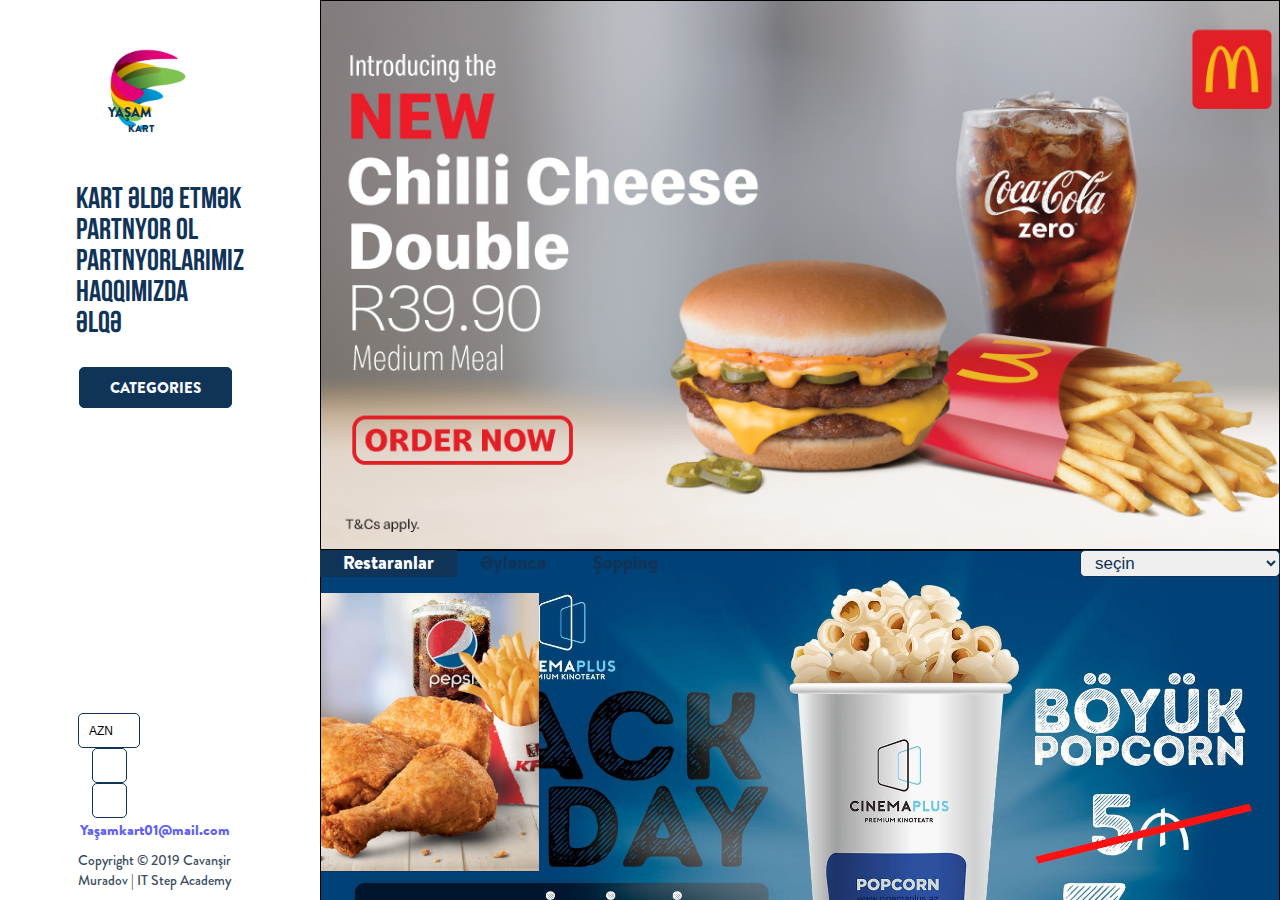
<file: Partnier.html>
<!DOCTYPE html>
<html lang="en">
<head>
    <meta charset="UTF-8">
    <meta name="viewport" content="width=device-width, initial-scale=1.0">
    <meta http-equiv="X-UA-Compatible" content="ie=edge">
    <link rel="stylesheet" href="https://stackpath.bootstrapcdn.com/bootstrap/4.1.3/css/bootstrap.min.css" integrity="sha384-MCw98/SFnGE8fJT3GXwEOngsV7Zt27NXFoaoApmYm81iuXoPkFOJwJ8ERdknLPMO" crossorigin="anonymous">
    <title>Document</title>
    <link rel="stylesheet" href="https://use.fontawesome.com/releases/v5.6.3/css/all.css" integrity="sha384-UHRtZLI+pbxtHCWp1t77Bi1L4ZtiqrqD80Kn4Z8NTSRyMA2Fd33n5dQ8lWUE00s/" crossorigin="anonymous">
    <link rel="stylesheet" href="css/home.css">
    <link rel="stylesheet" href="wowcss/wow.css">
    <script src="js/posts.json"></script>
</head>
<body>

    <!-- ================ home-page ================ -->

    <div class="home-page">
        <div class="obasity-bacgraund"></div>
        <div class="home-section">

            <div class="right-menu-mobile">
                <i id="removeMenu" class="fas fa-times"></i>

                <ul>
                    <li><a href="./onlayn-card.html">Kart əldə etmək</a></li>
                    <li><a href="./about.html">Partnyor  ol</a></li>
                    <li><a href="./Partnier.html">Partnyorlarımız</a></li>
                    <li><a href="./about us.html">Haqqımızda</a></li>
                    <li><a href="./contact.html">Əlqə</a></li>
                </ul>

                <div class="katagoria">
                    <a class="catagories">CATEGORIES</a>
                </div>

            <div class="left-footer">
                <div class="d-flex mb-2 justify-content-center">
                    <div class="select-icon">
                        <select name="" id="select">
                            <option value="">AZN</option>
                            <option value="">RUS</option>
                            <option value="">ENG</option>
                        </select>
                        <i id="down-icons" class="fas fa-chevron-down"></i>
                    </div>
                    <a class="adress" href="">
                        <i class="fab fa-facebook-f"></i>
                    </a>
                    <a class="adress" href="">
                        <i class="fab fa-instagram"></i>
                    </a>
                </div>
                <a class="mail-adress" href="">Yaşamkart01@mail.com</a>
                <p class="Copyright-name">Copyright © 2019 Cavanşir <br> Muradov | IT Step Academy</p>
            </div>

            </div>

            <div class="layer"></div>

            <!-- ================ left-menu ================ -->

            <div class="left-menu">
                <a href="./index.html">
                    <div class="position-relative logo-img flash wow">
                        <img id="jkcnf" src="img/fotot.3.png" alt="">
                        <div class="logo">
                            <h6>YAŞAM</h6>
                            <P>KART</P>
                        </div>
                    </div>
                </a>
                <ul>
                    <li><a href="./onlayn-card.html">Kart əldə etmək</a></li>
                    <li><a href="./about.html">Partnyor  ol</a></li>
                    <li><a href="./Partnier.html">Partnyorlarımız</a></li>
                    <li><a href="./about us.html">Haqqımızda</a></li>
                    <li><a href="./contact.html">Əlqə</a></li>
                </ul>

                <div class="katagoria">
                    <a class="catagories">CATEGORIES</a>
                </div>

                <div class="left-footer">
                    <div class="d-flex mb-2 justify-content-center">
                        <div class="select-icon">
                            <select name="" id="select">
                                <option value="">AZN</option>
                                <option value="">RUS</option>
                                <option value="">ENG</option>
                            </select>
                            <i id="down-icons" class="fas fa-chevron-down"></i>
                        </div>
                        <a class="adress" href="">
                            <i class="fab fa-facebook-f"></i>
                        </a>
                        <a class="adress" href="">
                            <i class="fab fa-instagram"></i>
                        </a>
                    </div>
                    <a class="mail-adress" href="">Yaşamkart01@mail.com</a>
                    <p class="Copyright-name">Copyright © 2019 Cavanşir <br> Muradov | IT Step Academy</p>
                </div>
            </div>

            <!-- ================ //left-menu ================ -->

            <!-- ================ partnier-section ================ -->

            <div class="partnier-section px-3 wow fadeIn">
                <div class="mobile-section">
                    <a href="./index.html">
                        <div class="position-relative logo-img">
                            <img src="img/fotot.3.png" alt="">
                            <div class="logo">
                                <h6>YAŞAM</h6>
                                <P>KART</P>
                            </div>
                        </div>
                    </a>

                    <i id="openMenu" class="fas fa-bars"></i>
                </div>
                <div class="d-flex">
                    <div class="partnier-slide">
                        <div id="carouselExampleControls" class="carousel slide" data-ride="carousel">
                            <div class="carousel-inner">
                            <div class="carousel-item slide-m active">
                                <img src="img/foto335.jpg" class="d-block w-100" alt="...">
                            </div>
                            <div class="carousel-item slide-m">
                                <img src="img/foto32.jpg" class="d-block w-100" alt="...">
                            </div>
                            <div class="carousel-item slide-m">
                                <img src="img/foto51.jpg" class="d-block w-100" alt="...">                            
                            </div>
                            </div>
                            <a class="carousel-control-prev" href="#carouselExampleControls" role="button" data-slide="prev">
                            <span class="carousel-control-prev-icon" aria-hidden="true"></span>
                            <span class="sr-only">Previous</span>
                            </a>
                            <a class="carousel-control-next" href="#carouselExampleControls" role="button" data-slide="next">
                            <span class="carousel-control-next-icon" aria-hidden="true"></span>
                            <span class="sr-only">Next</span>
                            </a>
                        </div>
                    </div>
                </div>

                <div class="partnier-navbar pt-3">
                    <ul id="navs">
                        <li class="nav active" id="nav0">
                            <a>Restaranlar</a>
                        </li>
                        <li class="nav" id="nav1">
                            <a>Əyləncə</a>
                        </li>
                        <li class="nav" id="nav2">
                            <a>Şopping</a>
                        </li>
                    </ul>

                    <select class="parners-select">
                        <option value="">seçin</option>
                        <option value="15">Ən sərfəli</option>
                        <option value="20">Ən məhşur</option>
                    </select>
                </div>
                <div class="mobile-select">
                    <select class="parners-select">
                        <option value="">seçin</option>
                        <option value="15">Ən sərfəli</option>
                        <option value="20">Ən məhşur</option>
                    </select>
                </div>
                <div class="partnier-m wow fadeIn">
                    <div style="display: block" class="partniers-val" id="partniers-val0">
                        <div class="d-flex flex-wrap justify-content-between part-data"  id="part1">
                            
                        </div>
                    </div>

                    <div class="partniers-val" id="partniers-val1">
                        <div class="d-flex flex-wrap justify-content-between part-data2">
                            
                        </div>
                    </div>

                    <div class="partniers-val" id="partniers-val2">
                        <div class="d-flex flex-wrap justify-content-between  part-data3">
                         
                        </div>
                    </div>
                </div>
            </div>

            <!-- ================ //partnier-section ================ -->

        </div>
    </div>

    <!-- ================ //home-page ================ -->

 
    <!-- ================ catagoriya ================ -->

    <div class="catagoriya-section">
        <div class="catagoriya-hover"></div>
        <div class="-catagoriya">
            <i id="removeCatagoria" class="fas fa-times"></i>
            <h1>KTEGORIYA</h1>
            <div class="d-flex justify-content-center">
                <div class="catagoriyasearch">
                    <input onkeyup="myFunction()" id="mysearch" type="text" placeholder="Search">
                    <i class="fas fa-search"></i>
                </div>
            </div>
            <div class="catagoriya-text">
                <div class="catagoriya-ul">
                    <h5>Restoran</h5>
                    <ul id="menyu1" class="menyu">
                   
                    </ul>
                </div>
    
                <div class="catagoriya-ul">
                    <h5>Əyləncə</h5>
                    <ul id="menyu2" class="menyu">
                   
                    </ul>
                </div>
    
                <div class="catagoriya-ul">
                    <h5>Şopping</h5>
                    <ul id="menyu3" class="menyu">
                        
                    </ul>
                </div>
            </div>        
        </div>
        
    </div>

    <!-- ================ //catagoriya ================ -->





    <script src="https://ajax.googleapis.com/ajax/libs/jquery/1.12.2/jquery.min.js"></script>
    <script src="js/main.js"></script>
    <script src="js/wow.min.js"></script>
    <script>
        new WOW().init();
    </script>
    <script src="https://code.jquery.com/jquery-3.3.1.slim.min.js" integrity="sha384-q8i/X+965DzO0rT7abK41JStQIAqVgRVzpbzo5smXKp4YfRvH+8abtTE1Pi6jizo" crossorigin="anonymous"></script>
    <script src="https://cdnjs.cloudflare.com/ajax/libs/popper.js/1.14.7/umd/popper.min.js" integrity="sha384-UO2eT0CpHqdSJQ6hJty5KVphtPhzWj9WO1clHTMGa3JDZwrnQq4sF86dIHNDz0W1" crossorigin="anonymous"></script>
    <script src="https://stackpath.bootstrapcdn.com/bootstrap/4.3.1/js/bootstrap.min.js" integrity="sha384-JjSmVgyd0p3pXB1rRibZUAYoIIy6OrQ6VrjIEaFf/nJGzIxFDsf4x0xIM+B07jRM" crossorigin="anonymous"></script>
</body>

</html>
</file>
<file: css/home.css>
body {
    margin: 0;
    padding: 0;
    overflow: hidden;
    font-family: brandan-TextBlack;
}
::-webkit-scrollbar{
    width: 12px;
}

::-webkit-scrollbar-thumb{
    background: #103458;
}

@media(max-width: 1000px) {
    body {
        overflow-y:  visible !important;
    }
}

ul {
    margin: 0;
    padding: 0;
    list-style: none;
}

a {
    text-decoration: none;
}

a:hover {
    text-decoration: none;
}

@font-face{
    font-family: BebasNeue-Bold;
    src: url(../fonts/BebasNeue/BebasNeue-Bold.otf);
}

@font-face{
    font-family: brandan-TextBlack;
    src: url(../fonts/Brandon/Brandon-TextBlack.otf);
}


@font-face{
    font-family: brandan-medium;
    src: url(../fonts/Brandon/Brandon-Medium.otf);
}

@font-face{
    font-family: Brandon-Medium;
    src: url(../fonts/Brandon/Brandon-Medium.otf);
}
 
/* ============= home-page ============= */

.home-page {
    width: 100vw;
    height: 100vh;
    background-repeat: no-repeat;
    background-size: cover;
    z-index: -1;
}



.home-section {
    display: flex
}


@media(max-width: 1000px) {
    .home-section {
        display: flex;
        flex-direction: column;

    }
}




/* ============= left-menu ============= */

.mobile-section {
    width: 100%;
    display: flex;
    justify-content: space-between;
    align-items: center;
    padding: 0 20px;
    display: none;
}

@media(max-width: 1000px) {
    .mobile-section {
        display: block;
        display: flex;
    }
}

.mobile-section img {
    width: 200px;
    height: 180px;
    cursor: pointer;
}

@media(max-width: 780px) {
    .mobile-section img {
        width: 150px;
        height: 130px;
    }
}

.mobile-section i {
    font-size: 30px;
    color: #103458;
    cursor: pointer;

}

.right-menu-mobile {
    position: absolute;
    width: 400px;
    height: 100%;
    background-color: white;
    top: 0;
    right: -400px;
    z-index: 5;
    display: flex;
    flex-direction: column;
    align-items: center;
    transition: 0.5s;
}

#removeMenu {
    position: absolute;
    top: 20px;
    right: 20px;
    font-size: 40px;
    color: #103458;
    cursor: pointer;
}

@media(max-width: 600px) {
    .right-menu-mobile {
        width: 100%;
        right: -100%;
    }
}

.layer-btn {
    width: 100%;
    height: 100%;
    z-index: 4;
    background-color: #103458;
    opacity: 0.8;
    position: absolute;
    top: 0;
    transition: 0.3s;
    cursor: pointer;
    animation-duration: 0.45s;
    transition: all 0.45s linear;
}

.left-menu {
    width: 25%;
    height: 100%;
    display: flex;
    flex-direction: column;
    align-items: center;
}


@media(max-width: 1000px) {
    .left-menu {
        display: none;
    }
}

.home-section {
    position: absolute;
    width: 100%;
    height: 100%;
    z-index: 1;
}

.left-menu img {
    width: 200px;
    height: 180px;
    cursor: pointer;
}

.logo-img {
    cursor: pointer;
    margin-right: 25px;
}

.logo {
    position: absolute;
    top: 103px;
    left: 108px;
}

@media(max-width: 780px) {
    .logo {
        top: 73px;
        left: 80px;
    }
}

.logo h6 {
    color: #103458;
    font-size: 13px;
    margin: 0;
    cursor: pointer;
}

@media(max-width: 780px) {
    .logo h6 {
        font-size: 11px;
    }
}

.logo p {
    color: #103458;
    font-size: 10px;
    margin-left: 20px;
    cursor: pointer;
}

@media(max-width: 780px) {
    .logo p {
        font-size: 9px;
        margin-left: 16px;
    }
}


.left-menu ul li a {
    font-size: 30px;
    margin: 15px 0;
    color: #103458;
    transition: 0.3s;
    font-family:  BebasNeue-Bold;
}


@media(max-width: 1400px) {
    .left-menu ul li a {
        margin: 7px;
    }
}

.right-menu-mobile ul {
    margin-top: 130px;
    text-align: center;
}

.right-menu-mobile ul li a {
    font-size: 25px;
    margin: 15px 0;
    color: #103458;
    transition: 0.3s;
    text-align: center;
}

.left-menu ul li a:hover {
    color: rgb(214, 214, 6);
}

.right-menu-mobile ul li a:hover {
    color: rgb(218, 218, 8);
}

.katagoria {
    display: flex;
    flex-direction: column;
    margin-right: 10px;
    margin-top: 30px;
}


@media(max-width: 1400px) {
    .katagoria {
        margin-top: 20px;
    }
}



.katagoria a {
    color: #f8f9fa !important;
    border: solid 1px #103458;
    padding: 9px 30px;
    font-size: 15px;
    margin: 11px 0;
    border-radius: 5px;
    transition: 0.3s;
    text-align: center;
    background: #103458;
    cursor: pointer;

}

@media(max-width: 1400px) {
    .katagoria a {
        margin: 7px;
    }
}


.katagoria a:hover {
    color: white;
    background-color: #103458;
}

.left-footer {
    position: absolute;
    bottom: 10px;
    padding-right: 11px;
    text-align: center;
}

.language {
    font-size: 12px;
    color: #103458;
    display: flex;
    align-items: center;
    padding: 0 10px;
    height: 35px;
    border: solid 1px #103458;
    border-radius: 5px;
    margin: 5px 0;
    width: 62px;
    cursor: pointer;
    transition: 0.3s;
}

.language:hover {
    background-color: #103458 !important;
    color: white;
}

.language p {
    margin: 0;
}

.language i {
    font-size: 10px;
    margin-left: 10px;
}

.language-section {
    position: absolute;
    top: 40px;
}

.adress {
    width: 35px;
    height: 35px;
    color: #103458;
    display: flex;
    justify-content: center;
    align-items: center;
    border: solid 1px #103458;
    border-radius: 5px;
    margin-left: 14px;
    transition: 0.3s;

}

.adress:hover {
    color: white;
    background-color: #103458;
}

.mail-adress {
    margin-top: 20px;
    color: rgb(98, 98, 241);
    transition: 0.3s;
    font-size: 14px;
}

.mail-adress:hover {
    color: blue;
    text-decoration: underline;
}

#select {
    font-size: 12px;
    color: black;
    display: flex;
    align-items: center;
    padding: 0 10px;
    height: 35px;
    border: solid 1px #103458;
    border-radius: 5px;
    width: 62px;
    cursor: pointer;
    transition: 0.3s;
    background: none;
    -webkit-appearance: none;
    outline: 0;
    transition: 0.3s;
}

#select option {
    background-color: white;
    padding: 10px 0 !important;
    font-size: 15px;
    margin: 10px 0;
    outline: #103458;
}

#select:hover{
    background-color: #103458;
    color: white;
}


#select:hover option{
    color: #103458;
}

.select-icon:hover #down-icons{
    color: white !important;
}

.select-icon {
    position: relative;
}

#down-icons {
    position: absolute;
    top: 13px;
    left: 44px;
    color: #103458;
    font-size: 11px;
}

.Copyright-name{
    font-size: 14px;
    margin-top: 10px;
    color: #3c4e5f;
    font-family: brandan-medium;

}

/* ============= //left-menu ============= */

/* ============= home-left ============= */

.partniers-text{
    position: absolute;
    top: 155px;
    right: -191px;
    z-index: 1;
}

@media(max-width: 1400px) {
    .partniers-text{
        top: 91px;
        right: -155px;
        z-index: 1;
    }
}

@media(max-width: 1000px) {
    .partniers-text{
        display: none;
    }
}

.partniers-text h3{
    margin: 2px 0;
    padding: 2px 5px;
    background-color: white;
    color: #103458;
    border-radius: 2px;
}

@media(max-width: 1400px) {
    .partniers-text h3{
        font-size: 21px;
    }
}

.partniers-text .text1{
    width: 82px;
}

@media(max-width: 1400px) {
    .partniers-text .text1{
        width: 65px;
    }
}

.home-left {
    width: 30%;
}


@media(max-width: 1000px) {
    .home-left {
        width: 100%;
        height: 900px;
    }
}

.home-left-card {
    width: 100%;
    height: 25%;
    background-image: url(../img/foto25.jpg);
    display: flex;
    align-items: center;
    justify-content: space-around;

}

.cards{
    display: flex;
    flex-direction: column;
    justify-items: center;
    align-items: center;
}

.top-card{
    width: 100%;
    height: 100%;
}

.top-card{
    display: flex;
    justify-content: space-around;
    align-items: center;
    padding: 30px;
    text-align: center;

}

.top-card .cards img{
    width: 70px;
    height: 70px;
    object-fit: cover;
    margin-bottom: 10px;
}

@media(max-width: 500px) {
    .top-card .cards img {
        width: 60px;
        height: 60px;
    }
}

.top-card .cards p{
    color: white;
    font-weight: bold;
    font-size: 17px;
    margin: 0;
}


@media(max-width: 500px) {
    .top-card .cards p {
        font-size: 15px;
    }
}

#c-black{
    color: white;
}

#c-darkgray{
    color: rgb(187, 187, 187);
}

#c-yellow{
    color: rgb(250, 250, 76);
}

.home-cart {
    width: 100%;
    height: 50%;
    background-color: white;
    display: flex;

}



.home-footer {
    width: 100%;
    height: 25%;
    background-color: #103458;
    display: flex;
    justify-content: center;
    align-items: center;
}

.home-footer h6 {
    color: white;
    margin: 0;
    font-size: 20px;
}

@media(max-width: 1500px) {
    .home-footer h6 {
       font-size: 18px;
    }
}

.info-icon {
    width: 300px;
    margin-top: 15px;
    display: flex;
    justify-content: space-between;
    align-items: center;
    transition: 0.5s;
}

@media(max-width: 1500px) {
    .info-icon {
        margin-top: 10px;
    }
}

@media(min-width: 1500px) {
    .info-icon {
        width: 400px;
    }
}

@media(max-width: 1100px) {
    .info-icon {
        width: 250px;
    }
}


@media(max-width: 1000px) {
    .info-icon {
        width: 380px;
    }
}

@media(max-width: 450px) {
    .info-icon {
        width: 255px;
    }
}



.info-icon .card-icons {
    text-align: center;
    display: flex;
    flex-direction: column;
    align-items: center;
}

.icons-p {
    display: flex;
    justify-content: space-between;
    width: 320px;
    transition: 0.5s;

}

@media(min-width: 1500px) {
    .icons-p {
        width: 400px;
    }
}

@media(max-width: 1100px) {
    .icons-p {
        width: 270px;
    }
}

@media(max-width: 1000px) {
    .icons-p {
        width: 390px;
    }
}

@media(max-width: 450px) {
    .icons-p {
        width: 270px;
    }
}

.icons-p p {
    color: white;
    font-size: 15px;
    text-align: center;
    margin: 0;
    font-family: Brandon-Medium;
}

@media(max-width: 1500px) {
    .icons-p p {
       font-size: 13px;
    }
}


.info-icon i {
    font-size: 18px;
    color: rgb(212, 198, 0);
}

@media(min-width: 1500px) {
    .info-icon i {
       font-size: 25px;
    }
}



.info-icon h6 {
    font-size: 20px;
}


#percent i {
    font-size: 30px;
}

@media(min-width: 1500px) {
    #percent i {
       font-size: 40px;
    }
}

#percent .icons {
    width: 60px;
    height: 60px;

}

@media(min-width: 1500px) {
    #percent .icons {
        width: 80px;
        height: 80px;
    }
}

.info-icon .icons {
    width: 45px;
    height: 45px;
    display: flex;
    justify-content: center;
    align-items: center;
    border-radius: 50%;
    border: solid 1px rgb(212, 198, 0);
    margin-bottom: 10px;
}

@media(min-width: 1500px) {
    .info-icon .icons {
        width: 55px;
        height: 55px;
    }
}

.awrow-icon i {
    font-size: 25px;
    color: rgb(212, 198, 0);

}

@media(min-width: 1500px) {
    .awrow-icon i {
        font-size: 40px;
    }
}

.parners-slide{
    width: 100%;
    height: 100%;
}

.parners-slide .slide{
    width: 100%;
    height: 100%;
}

.parners-slide img{
    width: 100%;
    height: 100%;
    object-fit: cover;
}



/* ============= //home-left ============= */


/* ============= partners ============= */

.top-partners-text{
    width: 100%;
    text-align: center;
    padding: 8px 0;
    background-color: white;
    color: #103458;
    display: none;
}

@media(max-width: 1000px) {
    .top-partners-text {
       display: block;
    }
}

.top-partners-text h3{
    margin: 0;
    font-size: 25px;
}

.partners-right {
    position: absolute;
    width: 45%;
    height: 100%;
    background-color: white;
    right: 0;
    top: 0;
    border-left: solid 2px white;
}

@media(max-width: 1000px) {
    .partners-right {
        width: 100%;
        position: relative;
        border-top: solid 2px white;
        border-left: none;

    }
}

.partners {
    width: 33.33%;
    height: 25%;
    position: relative;
    overflow: hidden;
}

@media(max-width: 600px) {
    .partners {
        width: 50%;
    }
}

@media(max-width: 450px) {
    .partners {
        width: 100%;
    }
}

.percent{
    font-size: 29px;
    width: 264px;
    height: 185px;
    background-color: #103458;
    color: #f8f9fa;
    position: absolute;
    transform: rotate(-48deg);
    top: -87px;
    display: flex;
    left: -129px;
    justify-content: center;
    align-items: flex-end;
    padding-bottom: 20px;
    font-family: brandan-TextBlack;
    z-index: 2;
}

@media(max-width: 1000px) {
    .partners {
        height: 300px;
    }
}

.partners img {
    width: 100%;
    height: 100%;
    object-fit: cover;
}

.partners-hover {
    position: absolute;
    width: 100%;
    height: 100%;
    background-color: white;
    padding: 40px;
    padding-top: 60%;
    opacity: 0;
    z-index: 1;
    top: 0;
    left: 0;
    transition: 0.3s;
    overflow: hidden;
    text-align: center;
}

#url:hover {
    text-decoration: underline;
}

.hover-icon {
    border-bottom: black solid 1px;
    display: flex;
    align-items: center;
}

.hover-icon i {
    font-size: 30px;
    margin-right: 10px;
    color: black;
    transition: 0.3s;
    margin-bottom: 10px;
}

@media(max-width: 1400px) {
    .hover-icon i {
        font-size: 25px;
    }
}

@media(max-width: 1000px) {
    .hover-icon i {
        font-size: 30px;
    }
}

.hover-icon i:hover {
    color: rgb(212, 198, 0);
}

.hover-icon h4 {
    margin-top: 10px;
}

.partners-hover:hover {
    opacity: 0.9;
    z-index: 1;
    padding-top: 60px;
}

.partners-btn {
    position: absolute;
    z-index: 3;
    display: flex;
    flex-direction: column;
    top: 44%;
    left: -90px;
}

.partners-btn button {
    background-color: black;
    color: white;
    border: solid 1px white;
    transition: 0.3s;
}

.partners-btn button:hover {
    color: rgb(212, 198, 0);
    border: solid 1px rgb(212, 198, 0);
}

/* ============= //partners ============= */


/* ============= partnier-section ============= */

.partnier-section {
    overflow-x: hidden;
    width: 75%;
}

@media(max-width: 1000px) {
    .partnier-section {
        width: 100%;
    }
}

.partnier-slide {
    width: 100%;
    height: 650px;
}

@media(max-width: 1400px) {
    .partnier-slide{
        height: 550px;
    }
}

@media(max-width: 1000px) {
    .partnier-slide{
        height: 440px;
    }
}

@media(max-width: 700px) {
    .partnier-slide{
        height: 380px;
    }
}

@media(max-width: 500px) {
    .partnier-slide{
        height: 200px;
    }
}

.slide-text{
    width: 100%;
    height: 55%;
    background-color: #103458;
    opacity: 0.8;
    position: absolute;
    border-radius: 5px;
    z-index: -1;
}

@media(max-width: 1000px) {
    .partnier-slide {
        width: 100%;
    }
}

.slide-m {
    height: 650px;
}

@media(max-width: 1400px) {
    .slide-m{
        height: 550px;
    }
}

@media(max-width: 1000px) {
    .slide-m{
        height: 440px;
    }
}

@media(max-width: 700px) {
    .slide-m{
        height: 380px;
    }
}

@media(max-width: 500px) {
    .slide-m{
        height: 200px;
    }
}

.slide-m p{
    font-size: 18px
}

.slide-m h5{
    font-size: 23px
}


.slide-m img {
    width: 100%;
    height: 100%;
    object-fit: cover;
    border: solid 1px black;
}

.img-slide {
    width: 30%;
    height: 450px;
}

@media(max-width: 1000px) {
    .img-slide {
        display: none;
    }
}

.img-slide img {
    width: 100%;
    height: 100%;
    object-fit: cover;
}

.partnier-navbar {
    width: 100%;
    background-color: white;
    display: flex;
    justify-content: space-between;
}

.carousel-indicators{
    z-index: 3 !important;
}

.parners-select{
    padding: 2px 10px;
    border: solid 1px #103458;
    border-radius: 5px;
    font-size: 17px;
    width: 200px;
    color: #103458;
    outline: 0;
}

@media(max-width: 700px) {
    .parners-select {
        padding: 2px 8px;
        width: 130px;
        font-size: 13px;
    }
}

@media(max-width: 420px) {
    .partnier-navbar .parners-select {
        display: none;
    }
}

.partnier-navbar ul {
    display: flex;
}

.partnier-navbar ul li a {
    padding: 9px 23px;
    color: #103458 !important;
    font-size: 18px;
    transition: 0.3s;
    cursor: pointer;
}


@media(max-width: 700px) {
    .partnier-navbar ul li a {
        padding: 5px 14px;
        font-size: 13px;
    }
}


.partnier-navbar ul li a:hover {
    background-color: #103458;
    color: white !important;
}
.mobile-select{
    display: none;
}

@media(max-width: 420px) {
    .mobile-select {
        display: block;
        width: 100%;
        margin-top: 5px;
    }
}


.partniers {
    width: calc(25% - 20px);
    height: 400px;
    text-align: center;
    border: solid 1px #103458;
    margin: 15px 0;
}

@media(max-width: 900px) {
    .partniers {
        width: 49%;
    }
}

@media(max-width: 420px) {
    .partniers {
        width: 100%;
    }
}

.partniers img {
    width: 100%;
    height: 70%;
    object-fit: cover;
    margin-bottom: 20px;
    border-bottom: 1px solid #103458;
}

.partniers h4 {
    color: #103458;
}

.partniers-val {
    display: none;
}

.nav.active {
    background-color: #103458;

}

.nav.active a {
    color: white !important;
}

#img-m {
    width: 100%;
    height: 200px;
    object-fit: cover;
}

/* ============= //partnier-section ============= */

/* ============= contant ============= */

.contact {
    width: 75%;
    display: flex;
    flex-direction: column;
    justify-content: space-between;
}

#map{
    width: 100%;
    height: 300px;
}

@media(max-width: 1000px) {
    .contact {
        width: 100%;
    }
}

.popap{
    top: 0;
    visibility: hidden;
    z-index: 0;
    opacity: 0;
    position: absolute;
}

.popap-active{
    position: absolute;
    z-index: 10;
    top: 0;
    visibility: visible;
    width: 100%;
    height: 100%;
    opacity: 1;
    transition: 0.5s;
}

.popap-active1{
    position: absolute;
    z-index: 10;
    top: 0;
    right: 0;
    visibility: visible;
    background-color: white;
    width: 100%;
    height: 100%;
    opacity: 0.9;
    transition: 0.5s;
}

.popap-active2{
    position: absolute;
    z-index: 10;
    top: 0;
    right: 0;
    visibility: visible;
    background-color: white;
    width: 100%;
    height: 100%;
    opacity: 0.9;
    transition: 0.5s;
}

.popap-text{
    padding: 40px 60px;
    text-align: center;
    z-index: 11;
    background-color: #103458;
    color: white;
    border-radius: 5px;

}


.contactRed{
    border: solid 1px red !important;
}


.contact-input input {
    width: 100%;
    background: none;
    color: #103458;
    padding: 10px 10px;
    font-size: 17px;
    margin: 15px 0;
    border: solid 1px #103458;
    border-radius: 5px;
    outline: 0;
     
}

.contact-input textarea {
    width: 100%;
    height: 125px;
    background: none;
    color: #103458;
    padding: 10px 10px;
    font-size: 17px;
    margin: 15px 0;
    border: solid 1px #103458;
    border-radius: 5px;
    outline: 0;

}

.contact-input p {
    font-size: 15px;
    color: #103458;
    font-weight: bold;
    margin: 0 0 0 7px;
}

.contact-input button {
    padding: 10px 15px;
    color: white;
    border-radius: 5px;
    background-color: #103458;
    transition: 0.3s;
    font-weight: bold;
    cursor: pointer;
}

#checkbox {
    width: 20px;
    height: 20px;
}

.contact-footer {
    width: 100%;
    border: solid 1px #103458;
    display: flex;
    justify-content: space-between;
    border-radius: 5px;
}

@media(max-width: 600px) {
    .contact-footer {
        display: flex;
        flex-wrap: wrap;
    }
}

.contact-footer p {
    font-size: 15px;
    color: #103458;
    margin: 0 10px;
    font-weight: bold;
}

@media(max-width: 780px) {
    .contact-footer p {
        font-size: 12px
    }
}

@media(max-width: 600px) {
    .contact-footer p {
        margin-top: 12px;
    }
}

.contact-footer i {
    font-size: 20px;
    color: #103458;
    font-weight: bold;
}

@media(max-width: 780px) {
    .contact-footer i {
        font-size: 15px;
    }
}

@media(max-width: 600px) {
    .contact-footer i {
        margin-top: 12px;
    }
}

.contact-footer a {
    color: #218af3;
    transition: 0.3s;
    font-size: 15px;
}

@media(max-width: 780px) {
    .contact-footer a {
        font-size: 12px
    }
}

@media(max-width: 600px) {
    .contact-footer a {
        margin-top: 12px;
    }
}

.contact-footer a:hover {
    color: #103458;
    text-decoration: underline;
}

.mesenger{
    width: 100%;
    display: flex;
    justify-content: center;
}

.mesenger-text{
    padding: 20px 30px;
    color: #103458;
    background-color: red;
    z-index: 2;
    display: none;
    font-size: 18px;
}

.c-text{
    font-size: 12px !important;
    color: red !important;
    display: none;
}

/* ============= //contant ============= */

/* ============= onlayn-card ============= */

.onlayn-card{
    width: 75%;
    height: 100%;
    padding: 15px;
    border-left: solid 2px #103458;
    transition: 0.3s;
    overflow-x: hidden;
    display: flex;
    flex-direction: column;
    align-items: center;
}




@media(max-width: 1000px) {
    .onlayn-card {
        width: 100%;
        border: none;
    }
}

.select-displed{
    color: #42474d !important;
    border: solid 1px #42474d !important;
}

.optain-popap{
    padding: 30px;
    width: 45%;
    height: 85%;
    overflow-x: hidden;
    background-color: white;
    top: 0;
    transition: 0.3s;
    z-index: 5;
    border-radius: 5px;
    border: solid 2px #103458;
    position: relative;
}

@media(max-width: 1000px) {
    .optain-popap {
        width: 100%;
        height: 100%;
    }
}


@media(max-width: 400px) {
    .optain-popap {
        padding: 15px;
    }
}

.optain-popap i{
    font-size: 30px;
    color:#103458;
    margin-bottom: 10px;
    cursor: pointer;
}
.remove-popap{
    margin-bottom: 10px;
}

.popap-name{
    width: 80%;
    display: flex;
}

@media(max-width: 700px) {
    .popap-name {
        width: 100%;
        display: flex;
        flex-direction: column;
    }
}

.input-popap{
    width: 95% !important;
}

@media(max-width: 700px) {
    .input-popap {
        width: 100% !important;
        margin-left: 0 !important;
    }
}

.optain-popap .card-name{
    display: flex;
    flex-direction: column;
    color: #103458;
    margin-bottom: 10px;
}

.p-activ{
    border-color: red !important;
}

.optain-popap .card-name h4{
    font-family: brandan-medium;
}


.cardss{
    border-bottom: #103458 1px solid;
    margin-bottom: 20px
}

.optain-layer-show{
    width: 100%;
    height: 100%;
    position: absolute;
    background-color: #103458;
    opacity: 0.7;
    transition: 0.3s;
    z-index: 4;
}

.optain-popap p{
    font-size: 17px;
    margin: 5px 0;
    color: #103458;
}

@media(max-width: 700px) {
    .optain-popap p{
        margin-left: 0 !important;
    }
}


.optain-popap .select-popap{
    padding: 5px 15px;
    width: 80%;
    font-size: 17px;
    color: #103458;
    border-color: #103458;
    outline: 0;
    border-radius: 5px;
}

@media(max-width: 700px) {
    .optain-popap .select-popap{
        width: 100%;
    }
}

.optain-popap input{
    padding: 5px 15px;
    width: 80%;
    font-size: 17px;
    color: #103458;
    border: solid 1px #103458;
    outline: 0;
    border-radius: 5px;
}

.optain-popap h1{
    border-top: 1px solid #103458;
}

.optain-popap button{
    padding: 8px 15px;
    color: white;
    background-color: #1e42e2;
    border-radius: 5px;
    transition: 0.3s;
    outline: 0;
}

.optain-popap button:hover{
    background-color: #103458;
}



.optain-section{
    width: 100%;
    height: 100%;
    display: flex;
    justify-content: center;
    align-items: center;
    position: absolute;
    display: none;
    z-index: 5;
}


.optain-section1{
    width: 100%;
    height: 100%;
    display: flex;
    justify-content: center;
    align-items: center;
    position: absolute;
    display: none;
    z-index: 5;
}

.optain-section2{
    width: 100%;
    height: 100%;
    display: flex;
    justify-content: center;
    align-items: center;
    position: absolute;
    display: none;
    z-index: 5;
}

.card-section{
    display: flex;
    width: 100%;
    justify-content: center;
    align-items: center;
}

@media(max-width: 800px) {
    .card-section {
        display: flex;
        flex-wrap: wrap;
    }
}


*,
*::after,
*::before {
  margin: 0;
  padding: 0;
  box-sizing: border-box;
}
/* .flip-card-container */
.flip-card-container {
  --hue: 150;
  --primary: hsl(var(--hue), 50%, 50%);
  --white-1: white;
  --white-2: white;
  --dark: white;
  --grey: white;

  width: 90%;
  height: 600px;
  margin: 30px;

  perspective: 1000px;
}

@media(max-width: 1400px) {
    .flip-card-container {
        height: 500px;
    }
}

@media(max-width: 800px) {
    .flip-card-container {
        width: 40%;
    }
}

@media(max-width: 700px) {
    .flip-card-container {
        width: 45%;
    }
}

@media(max-width: 500px) {
    .flip-card-container {
        width: 62%;
        margin: 30px 20px;
    }
}

@media(max-width: 400px) {
    .flip-card-container {
        width: 84%;
        margin:30px 0 ;
    }
}



/* .flip-card */
.flip-card {
  height: inherit;

  position: relative;
  transform-style: preserve-3d;
  transition: .6s .1s;
  height: 100%;
}

/* hover state */
.flip-card-container:hover .flip-card,
.flip-card-container:focus-within .flip-card {
  transform: rotateY(180deg);
}


.card-imgs{
    width: 80px;
    height: 80px !important;

}
/* .card-... */
.card-front,
.card-back {
  width: 100%;
  height: 100%;
  border-radius: 24px;

  background: var(--dark);
  position: absolute;
  top: 0;
  left: 0;
  overflow: hidden;

  backface-visibility: hidden;

  display: flex;
  justify-content: center;
  align-items: center;
}

/* .card-front */
.card-front {
  transform: rotateY(0deg);
  z-index: 2;
}

/* .card-back */
.card-back {
  transform: rotateY(180deg);
  z-index: 1;
}

/* figure */
figure {
  z-index: -1;
}

/* figure, .img-bg */
figure,
.img-bg {
  position: absolute;
  top: 0;
  left: 0;

  width: 100%;
  height: 100%;
}

/* img */
.flip-card img {
  height: 100%;
  border-radius: 24px;
}

/* figcaption */
figcaption {
  display: block;

  width: auto;
  margin-top: 12%;
  padding: 8px 22px;

  font-weight: bold;
  line-height: 1.6;
  letter-spacing: 2px;
  word-spacing: 6px;
  text-align: right;

  position: absolute;
  top: 0;
  right: 12px;

  color: var(--white-1);
  background: hsla(var(--hue), 25%, 10%, .5);
}

/* .img-bg */
.img-bg {
  background: hsla(var(--hue), 25%, 10%, .5);
}

.card-front .img-bg {
  clip-path: polygon(0 20%, 100% 40%, 100% 100%, 0 100%);
}

.card-front .img-bg::before {
  content: "";

  position: absolute;
  top: 34%;
  left: 50%;
  transform: translate(-50%, -50%) rotate(18deg);

  width: 100%;
  height: 6px;
  border: 1px solid var(--primary);
  border-left-color: transparent;
  border-right-color: transparent;

  transition: .1s;
}

.card-back .img-bg {
  clip-path: polygon(0 0, 100% 0, 100% 80%, 0 60%);
}

/* hover state */
.flip-card-container:hover .card-front .img-bg::before {
  width: 6px;
  border-left-color: var(--primary);
  border-right-color: var(--primary);
  transition: 0.3s;
}

/* ul */
.flip-card ul {
  padding-top: 50%;
  margin: 0 auto;
  width: 70%;
  height: 100%;

  list-style: none;
  color: var(--white-1);

  display: flex;
  justify-content: center;
  align-items: center;
  flex-direction: column;
}

/* li */
.flip-card li {
  width: 100%;
  margin-top: 12px;
  padding-bottom: 12px;

  font-size: 15px;
  text-align: center;

  position: relative;
}

.flip-card li:nth-child(2n) {
  color: white;
}


/* button */
.flip-card button {
  font-family: inherit;
  font-weight: bold;
  color: var(--white-1);

  letter-spacing: 2px;

  padding: 9px 20px;
  border: 1px solid var(--grey);
  border-radius: 1000px;
  background: transparent;
  transition: .3s;

  cursor: pointer;
}

.flip-card button:hover,
.flip-card button:focus {
  color: var(--white-2);
  background: hsla(var(--hue), 25%, 10%, .2);
  border-color: currentColor;
}

.flip-card button:active {
  transform: translate(2px);
}

/* .design-container */
.design-container {
  --tr: 90;
  --op: .5;

  width: 100%;
  height: 100%;

  background: transparent;
  position: absolute;
  top: 0;
  left: 0;

  pointer-events: none;
}

/* .design */
.design {
  display: block;

  background: var(--grey);
  position: absolute;

  opacity: var(--op);
  transition: .3s;
}

.design--1,
.design--2,
.design--3,
.design--4 {
  width: 1px;
  height: 100%;
}

.design--1,
.design--2 {
  top: 0;
  transform: translateY(calc((var(--tr) - (var(--tr) * 2)) * 1%))
}

.design--1 {
  left: 20%;
}

.design--2 {
  left: 80%;
}

.design--3,
.design--4 {
  bottom: 0;
  transform: translateY(calc((var(--tr) + (var(--tr) - var(--tr))) * 1%))
}

.design--3 {
  left: 24%;
}

.design--4 {
  left: 76%;
}

.design--5,
.design--6,
.design--7,
.design--8 {
  width: 100%;
  height: 1px;
}

.design--5,
.design--6 {
  left: 0;
  transform: translateX(calc((var(--tr) - (var(--tr) * 2)) * 1%));
}

.design--5 {
  top: 41%;
}

.design--6 {
  top: 59%;
}

.design--7,
.design--8 {
  right: 0;
  transform: translateX(calc((var(--tr) + (var(--tr) - var(--tr))) * 1%))
}

.design--7 {
  top: 44%;
}

.design--8 {
  top: 56%;
}

/* states */
button:hover+.design-container,
button:active+.design-container,
button:focus+.design-container {
  --tr: 20;
  --op: .7;
}

.card-note{
    width: 95%;
    border: solid 1px #103458;
    padding-bottom: 20px;
    margin-top: 150px
}

.card-note .nodes{
    margin-bottom: 20px;
    padding-left: 15px;
}

.card-note p{
    margin: 8px 0;
}

.card-note i{
    font-size: 15px
}




/* ============= //onlayn-card ============= */

/* ============= about-section ============= */

.about-section {
    width: 75%;
    padding: 100px 0 0 0;
    overflow-x: hidden;
    border-left: solid 2px #103458;
}

@media(max-width: 1000px) {
    .about-section {
        padding: 0 15px;
        width: 100%;
        border-left: none;
    }
}

.incarnation {
    padding: 30px 0px 0 0px;
    height: 100%;
    background-color: white;
}

.partner {
    width: 100%;
    padding: 10px 0;
    margin-bottom: 20px;
    display: flex;
    align-items: center;
}

@media(max-width: 1000px) {
    .partner {
        border-top: solid 2px #103458;
    }
}

.partner i {
    margin-left: 15px;
    font-size: 35px;
    color: #103458;
}

.partner h1 {
    font-size: 30px;
    color: #103458;
}

.compny {
    width: 100%;
    padding: 15px;
    display: flex;
    justify-content: center;
    background-color: #325272;
    border-radius: 5px;
    margin: 20px 0;
}

.compny h4 {
    font-size: 17px;
    margin: 0;
    color: white
}

@media(max-width: 450px) {
    .compny h4 {
        font-size: 14px;
    }
}



.partnet-input {
    display: flex;
    padding: 10px 0;
    align-items: center;
    justify-content: space-between;
}

.partnet-input p {
    margin: 0;
    width: 35%;
}

@media(max-width: 470px) {
    .partnet-input p {
        display: none;
    }
}

.partnet-input .abouts-input {
    width: 65%;
    border: solid #103458 1px;
    padding: 8px 10px;
    border-radius: 5px;
    outline: 0;
    color: #103458;
}

@media(max-width: 470px) {
    .partnet-input .abouts-input {
        width: 100%;
    }
}

.partnet-input ::-webkit-input-placeholder {
    color: white;
}

@media(max-width: 470px) {
    .partnet-input ::-webkit-input-placeholder {
        color: #103458;
    }
}

.partnet-input textarea {
    width: 65%;
    height: 42px;
    border: solid #103458 1px;
    padding: 8px 10px;
    border-radius: 5px;
    outline: 0;
    color: #103458;
}

@media(max-width: 470px) {
    .partnet-input textarea {
        width: 100%;
    }
}


#go-button {
    padding: 13px 20px;
    text-align: center;
    background-color: #1e5388;
    cursor: pointer;
    color: white;
    font-size: 20px;
    transition: 0.3s;
    border-radius: 5px;
    margin-top: 30px;
}

@media(max-width: 600px) {
    #go-button {
        padding: 10px 15px;
    }
}

@media(max-width: 450px) {
    #go-button {
        padding: 7px 12px;
    }
}


#go-button:hover {
    background-color: #103458;
}


.note {
    padding: 0;
    margin-top: 40px;
}

.nodes {
    width: 100%;
    padding: 10px 50px;
    background-color: #103458;
}

@media(max-width: 770px) {
    .nodes {
        padding: 10px 25px;
    }
}

.nodes h5 {
    color: white;
    margin: 0;
}

.note-icon {
    width: 100%;
    margin: 50px 0;
    display: none;
}

@media(max-width: 1000px) {
    .note-icon {
        display: block;
        display: flex;
        justify-content: center;
    }
}

.note-icon2 {
    display: flex;
    justify-content: center;
    margin: 50px 25% 50px 0;
}

@media(max-width: 1000px) {
    .note-icon2 {
        display: none;
    }
}

.note-icon i {
    font-size: 70px;
    color: #103458;
}

.note-icon2 i {
    font-size: 70px;
    color: #103458;
}

/* ============= //about-section ============= */

/* ============= about-us ============= */

.about-us-section {
    width: 75%;
    padding: 100px 20px 0 20px;
    overflow-x: hidden;
    border-left: solid 2px #103458;
}

@media(max-width: 1000px) {
    .about-us-section {
        padding: 0 15px;
        width: 100%;
        border-left: none;
    }
}

.about-us h3{
    color: #103458;
    margin: 30px;
    font-size: 30px;
}

.about-us p{
    color: #103458;
    font-size: 20px;
    font-family: brandan-one;
}

.thought-text{
    border-top: #103458 solid 1px;
    padding: 40px 00px;
}


.about-thought .about-input{
    display: flex;
    padding: 20px 0;
}

.about-us-section h4{
    color: #103458;
}


@media(max-width: 700px) {
    .about-us-section h4 {
        text-align: center;

    }
}

.about-thought .about-input p{
    margin: 5px 0;
}

.about-thought .about-input input{
    width: 100%;
    padding: 3px 10px;
    border-radius: 5px;
    border: solid 1px #103458;
    color: #103458;
    margin-right: 20px;
    outline: 0;

}

.about-thought .about-input textarea{
    width: 300px;
    padding: 3px 10px;
    border-radius: 5px;
    border: solid 1px #103458;
    color: #103458;
    height: 74%;
    outline: 0;
}

#about-btn1{
    width: 300px;
    padding: 10px 0px;
    background-color: #1e42e2;
    color: white;
    margin: 15px 0;
    border-radius: 5px;
    cursor: pointer;
    text-align: center;
    transition: 0.3s;
    display: none;
}

@media(max-width: 700px) {
    #about-btn1 {
        display: block;

    }
}

#about-btn2{
    width: 100px;
    padding: 7px 0px;
    background-color: #1e42e2;
    color: white;
    margin: 15px 0;
    border-radius: 5px;
    cursor: pointer;
    text-align: center;
    transition: 0.3s;
}


@media(max-width: 700px) {
    #about-btn2 {
        display: none;
        
    }
}

.about-input-section{
    display: flex;
    flex-direction: column;
    align-items: flex-end;
}

@media(max-width: 700px) {
    .about-input-section{
        width: 100%;
        
    }
}


#about-btn1:hover{
    background-color: #103458;
}

#about-btn2:hover{
    background-color: #103458;
}

.thought{
    width: 100%;
    padding: 10px 15px;
    border:solid 1px #103458;
    border-radius: 5px;
    color: #103458;
    margin-bottom: 20px;
}

.abour-inputs{
    display: flex;
    flex-direction: column;
}


@media(max-width: 700px) {
    .abour-inputs {
        display: flex;
        flex-direction: column;
        width: 100%;
        align-items: center;
    }
}

@media(max-width: 700px) {
    .abour-inputs input{
        margin-right: 0 !important;
        width: 300px !important;
    }
}

.thought h5{
    font-size: 20px;
    margin: 0;
}

.thought h6{
    font-size: 16px;
    text-decoration: underline;
    margin: 0 0 5px 10px;
}

.thought i{
    font-size: 15px;
    margin-left: 10px;
    cursor: pointer;
}

.thought p{
    font-size: 15px;
    margin-left: 10px;
}

.thumbs-p{
    font-family: brandan-medium;
    font-size: 17px;    
}

/* ============= //about-us ============= */

/* ============= catagoriya ============= */

.catagoriya-section{
    position: absolute;
    z-index: 10;
    width: 100%;
    height: 100%;
    background-color: white;
    top: -100%;
    padding: 40px 60px;
    transition: 0.3s;
}


@media(max-width: 700px) {
    .catagoriya-section{
       padding: 20px 20px;
    }
}




.catagoriya-section i{
    position: absolute;
    top: 30px;
    right: 30px;
    font-size: 40px;
    color: #103458;
    cursor: pointer;
}

@media(max-width: 700px) {
    .catagoriya-section i{
        right: 20px;
        top: 20px;
    }
}

.catagoriya-section h1{
    text-align: center;
    font-family: BebasNeue-Bold;
}

.catagoriya-text{
    display: flex;
    flex-wrap: wrap;
    justify-content: center;
}


.catagoriya-ul{
    width: 33.33%;
    padding: 10px 0;
    display: flex;
    flex-direction: column;
    align-items: center;
    margin-top: 60px;
}


@media(max-width: 700px) {
    .catagoriya-ul{
        margin-top: 30px;
    }
}

.catagoriya-ul h5{
    font-size: 25px;
    color: #103458;
    margin: 15px 0;
}

@media(max-width: 700px) {
    .catagoriya-ul h5{
        font-size: 17px;
    }
}



.catagoriya-ul a{
    font-size: 20px;
    color: #1e42e2;
    transition: 0.3s;
    margin: 5px 0;
}

@media(max-width: 700px) {
    .catagoriya-ul a{
        font-size: 13px;
    }
}

.catagoriya-ul a:hover{
    color: #103458;
    text-decoration: underline;
}

.catagoriyasearch{
    position: relative;
    display: flex;
    justify-content: center;
    width: 75%;
    height: 50px;
}

@media(max-width: 700px) {
    .catagoriyasearch{
       width: 100%;
    }
}

.catagoriyasearch input{
    width: 100%;
    height: 100%;
    color: white;
    background-color:  #103458;
    outline: 0;
    font-size: 18px;
    border-radius: 7px;
    padding: 10px;
    border: none !important;
    margin: 25px 0;
}

@media(max-width: 700px) {
    .catagoriyasearch input{
        padding: 6px 10px;
        height: 78%;
        font-size: 14px
    }
}

.catagoriyasearch input::-webkit-input-placeholder{
    color: white;
}

.catagoriyasearch i{
    position: absolute;
    top: 10px;
    color: white;
    font-size: 30px;
    cursor: auto;
    margin: 25px 0;
}

@media(max-width: 700px) {
    .catagoriyasearch i{
        font-size: 20px;
    }
}

/* ============= //catagoriya ============= */
</file>
